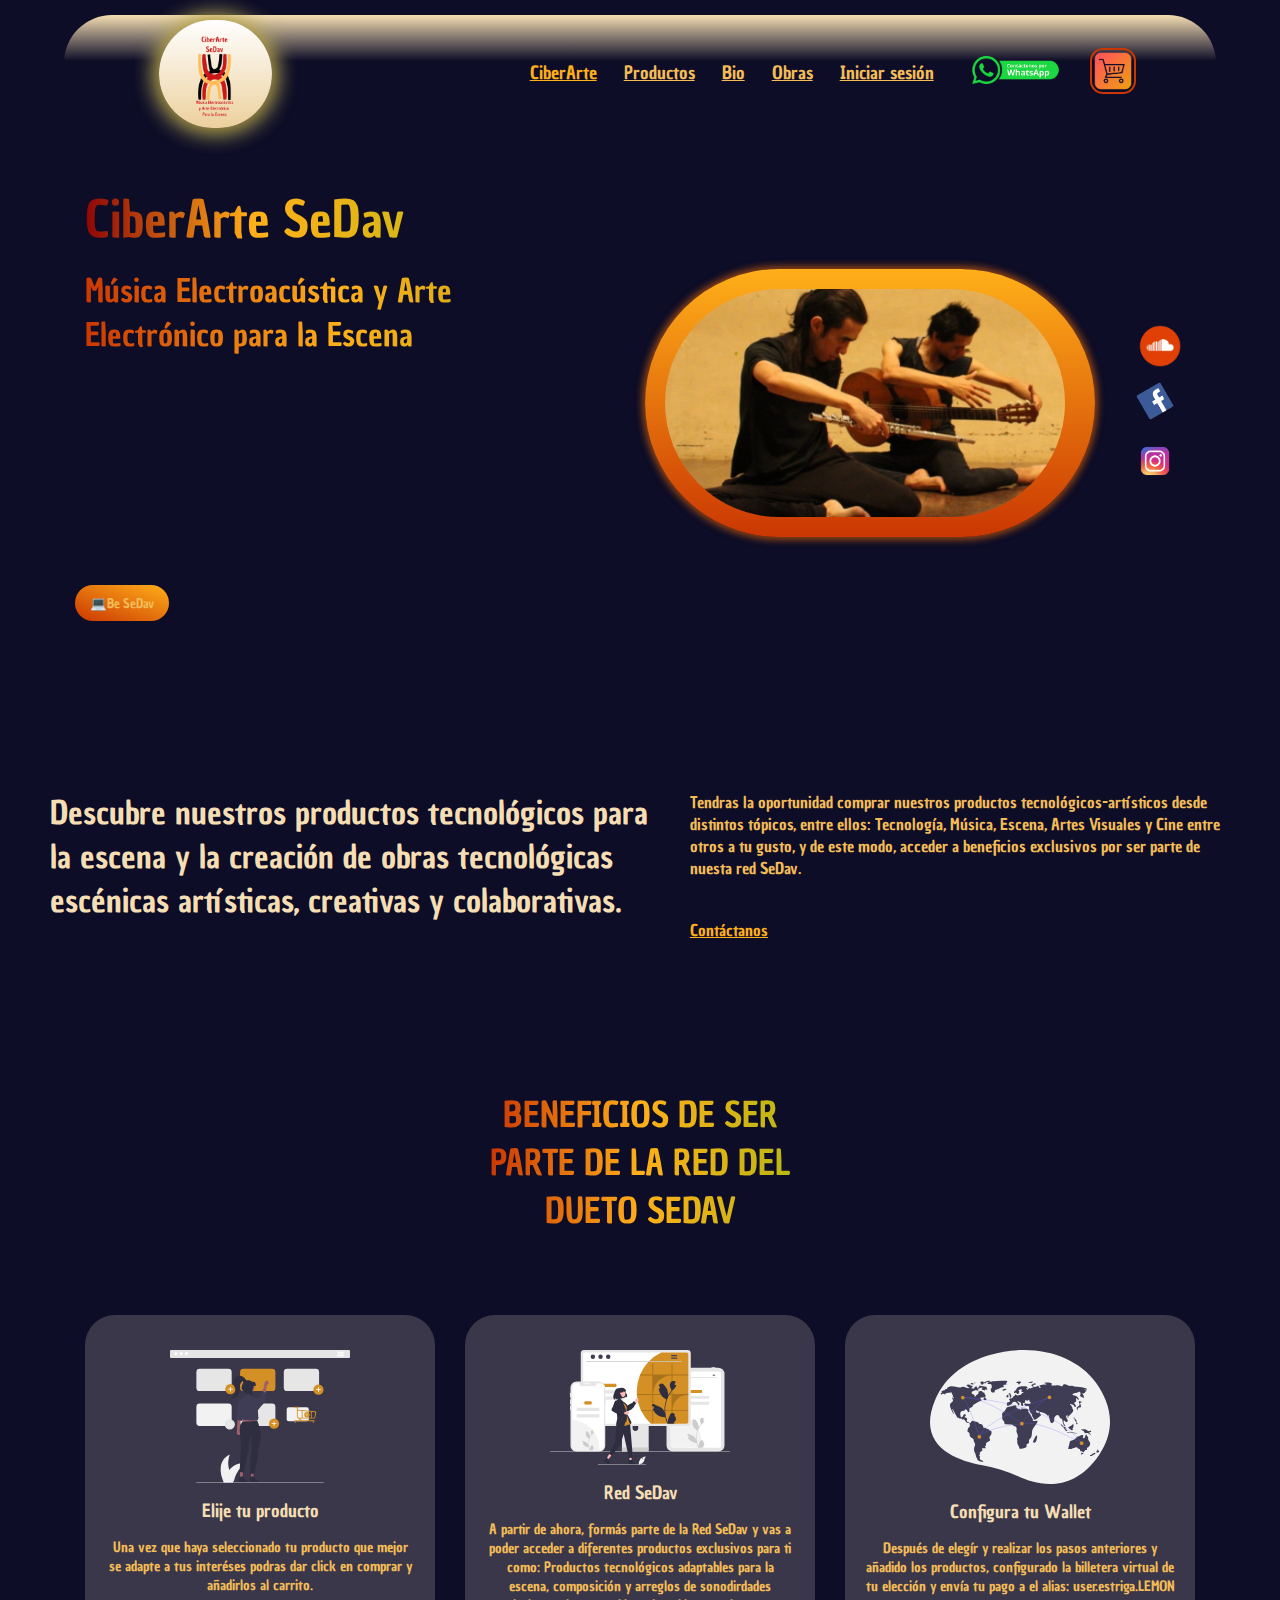
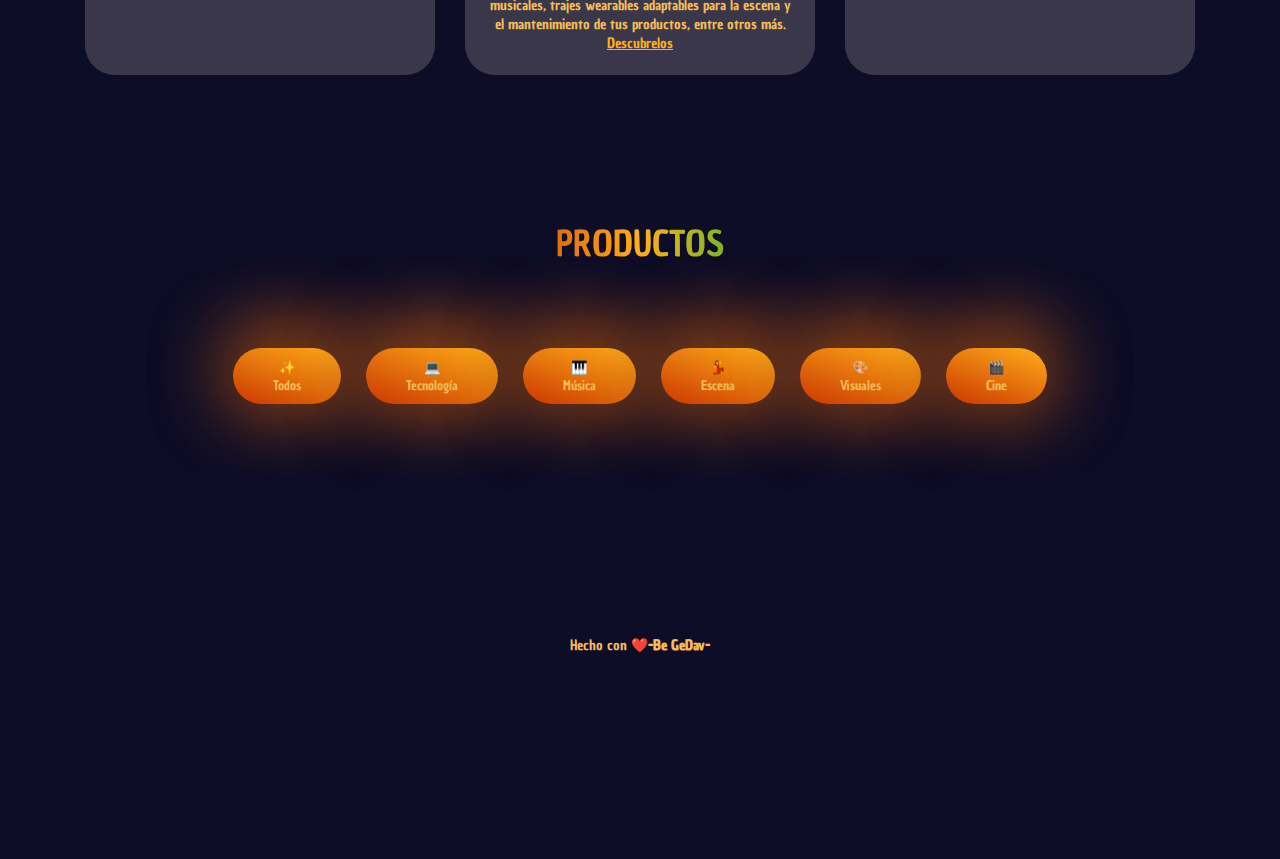
<file: index.html>
<!DOCTYPE html>
<html lang="en">

<head>
    <meta charset="UTF-8">
    <meta http-equiv="X-UA-Compatible" content="IE=edge">
    <meta name="viewport" content="width=device-width, initial-scale=1.0">

    <link rel="stylesheet" href="./assets/style.css">
    <link rel="stylesheet" href="./assets/mediaqueries.css">
    <link rel="stylesheet" href="./assets/animation.css" />

    <meta charset="UTF-8">
</head>

<body>
    <header>
        <!-- Logo -->
        <div class="logo">
            <a href="./index.html" target="_blank">
                <img src="./assets/logos/CiberArteSeDav11.png" alt="dueto_sedav">
            </a>
        </div>
        <!-- Navbar -->
        <nav class="navbar">
            <!-- menu toggle -->
            <label for="menu-toggle" class="menu-label">
                <img src="./assets/logos/menu2.png" class="menu-icon">
            </label>
            <input type="checkbox" id="menu-toggle">


            <ul class="navbar-list">
                <li> <a href="./index.html"> CiberArte </a> </li>
                <li> <a href="./productos.html"> Productos</a> </li>
                <li> <a href="./bio.html"> Bio </a> </li>
                <li> <a href="./obras.html"> Obras </a> </li>
                <li> <a href="./iniciar_sesion.html"> Iniciar sesión </a> </li>
                <li> <a href="./contacto.html"> <img src="./assets/logos/Contactanos.png" alt="Whatsapp"
                            class="cart-whatsapp"> </a>
                </li>
            </ul>

            <!-- Contenido dentro del carrito -->
            <!-- el label solo funciona por que es
            hermano de la clase navbar -->
            <label for="cart-toggle" class="cart-label">
                <img src="./assets/logos/carritoo.png" alt="Carrito de Compras" class="cart-carrito" />
            </label>
            <input type="checkbox" id="cart-toggle">

            <!-- cart barra derecha-->
            <div class="cart">
                <h2>Productos de Dispositivos Musicales</h2>

                <div class="cart-item">
                    <img src="./assets/logos/sinte.png" alt="💻Sinte1">
                    <div class="item-info">
                        <h3 class="item-title">🎹Sintetizador NCMS</h3>
                        <p class="item-bid">Oferta Actual</p>
                        <span class="item-price">0.50 eTH</span>
                    </div>
                    <div class="item-handler">
                        <span class="quantity-handler down"> - </span>
                        <span class="item-quantity"> 1 </span>
                        <span class="quantity-handler up"> + </span>
                    </div>
                </div>

                <div class="cart-item">
                    <img src="./assets/logos/sinte2.png" alt="💻Sinte2">
                    <div class="item-info">
                        <h3 class="item-title">🎹Sintetizador VBMR</h3>
                        <p class="item-bid">Oferta Actual</p>
                        <span class="item-price">0.35 eTH</span>
                    </div>
                    <div class="item-handler">
                        <span class="quantity-handler down"> - </span>
                        <span class="item-quantity"> 1 </span>
                        <span class="quantity-handler up"> + </span>
                    </div>
                </div>

                <div class="cart-item">
                    <img src="./assets/logos/sinte3.png" alt="💻Sinte3">
                    <div class="item-info">
                        <h3 class="item-title">🎹Sintetizador AM2</h3>
                        <p class="item-bid">Oferta Actual</p>
                        <span class="item-price">0.60 eTH</span>
                    </div>
                    <div class="item-handler">
                        <span class="quantity-handler down"> - </span>
                        <span class="item-quantity"> 1 </span>
                        <span class="quantity-handler up"> + </span>
                    </div>
                </div>

                <h2>Productos Wearables para la Escena</h2>

                <div class="cart-item">
                    <img src="./assets/img/zapas.png" alt="Sneakers">
                    <div class="item-info">
                        <h3 class="item-title">Smart Sneakers</h3>
                        <p class="item-bid">Oferta Actual</p>
                        <span class="item-price">0.20 eTH</span>
                    </div>
                    <div class="item-handler">
                        <span class="quantity-handler down"> - </span>
                        <span class="item-quantity"> 1 </span>
                        <span class="quantity-handler up"> + </span>
                    </div>
                </div>

                <div class="cart-item">
                    <img src="./assets/img/oculus.png" alt="VR">
                    <div class="item-info">
                        <h3 class="item-title">Oculus VR</h3>
                        <p class="item-bid">Oferta Actual</p>
                        <span class="item-price">0.55 eTH</span>
                    </div>
                    <div class="item-handler">
                        <span class="quantity-handler down"> - </span>
                        <span class="item-quantity"> 1 </span>
                        <span class="quantity-handler up"> + </span>
                    </div>
                </div>

                <div class="cart-item">
                    <img src="./assets/img/smartglass.png" alt="Glass">
                    <div class="item-info">
                        <h3 class="item-title">Smart Glass</h3>
                        <p class="item-bid">Oferta Actual</p>
                        <span class="item-price">0.66 eTH</span>
                    </div>
                    <div class="item-handler">
                        <span class="quantity-handler down"> - </span>
                        <span class="item-quantity"> 1 </span>
                        <span class="quantity-handler up"> + </span>
                    </div>
                </div>

                <div class="cart-item">
                    <img src="./assets/img/sensor_pies.png" alt="Glass">
                    <div class="item-info">
                        <h3 class="item-title">Smart Glass</h3>
                        <p class="item-bid">Oferta Actual</p>
                        <span class="item-price">0.40 eTH</span>
                    </div>
                    <div class="item-handler">
                        <span class="quantity-handler down"> - </span>
                        <span class="item-quantity"> 1 </span>
                        <span class="quantity-handler up"> + </span>
                    </div>
                </div>
                <span class="divider"></span>
                <div class="cart-total">
                    <p>Total:</p>
                    <span>8.20 eTH</span>
                </div>
                <button class="btn-add">Comprar</button>
            </div>
            <div class="overlay"></div>

        </nav>
    </header>


    <main>
        <!-- Aca viene la parte principal de la pagina -->
        <!-- con sus respectivas secciones -->
        <!-- hero que es contenedores (o texto dividido en 
    titulo, texto, acci[on o bot[on) y la imagen (imagen y 
    descripcion-superior e inferior- adntro puede tener
    mas contenedores)-->
        <section id="hero">
            <!-- texto -->
            <div class="hero-info">
                <h1>CiberArte SeDav </h1>
                <h2>
                    Música Electroacústica y Arte Electrónico para la Escena
                </h2>
                <p>
                    <span> Dúo SeDav </span> dueto de composición direccionado a la creación de obras
                    musicales mixtas, acusmáticas, performáticas, escénicas, interactivas e instalativas contemporáneas
                    vinculando
                    las tecnologías actuales, software libre y código abierto como impulsores de trabajo co-creativo,
                    práctico e investigativo de producción. Además ofrecemos distintos productos tecnológicos para la
                    escena.
                </p>
                <div class="hero-info-boton">
                    <button class="categoryButton" href="#">💻Be SeDav</button>
                </div>
            </div>

            <!-- Imagen -->
            <div class="hero-img-background-portada">
                <div class="hero-img-portada">
                    <img src="./assets/img/Portada.jpg" alt="SeDav">
                </div>
            </div>
            <div>
                <div class="header__socials">
                    <a href="#" class="header__social" target="_blank" rel="GeDav">
                        <img src="./assets/logos/soundcloud.png" alt="github" title="github"></a>
                    <a href="https://www.facebook.com/profile.php?id=100067321148084" class="header__social1"
                        target="_blank" rel="GeDav">
                        <img src="./assets/logos/facebook.png" alt="facebook" title="linkedin"></a>
                    <a href="https://https://www.instagram.com/dueto_sedav/" class="header__social2" target="_blank"
                        rel="GeDav">
                        <img src="./assets/logos/instagram.png" alt="instagram" title="instagram"></a>
                </div>
        </section>

        <!-- Contenido -->
        <section id="contenido">
            <div class="contenido-info">
                <h2>Descubre nuestros productos tecnológicos para la escena y la creación de obras tecnológicas
                    escénicas artísticas, creativas y colaborativas.</h2>
                <div class="contenido-text">
                    <p>
                        Tendras la oportunidad comprar nuestros productos tecnológicos-artísticos desde distintos
                        tópicos, entre ellos: Tecnología, Música, Escena, Artes Visuales y Cine
                        entre otros a tu gusto, y de este modo, acceder a beneficios exclusivos por ser
                        parte de nuesta red SeDav.
                    </p>
                    <a href="./contacto.html" target="_blank"> Contáctanos</a>
                </div>
            </div>
        </section>


        <!-- Cards Beneficios -->
        <section id="info">
            <h2>BENEFICIOS DE SER <br> PARTE DE LA RED DEL <br>
                DUETO SEDAV</h2>
            <div class="info-cards-container">
                <div class="info-card">
                    <img src="./assets/logos/choose.svg" alt="Icono NFTs" />
                    <h3>Elije tu producto</h3>
                    <p>
                        Una vez que haya seleccionado tu producto que mejor se adapte a tus interéses
                        podras dar click en comprar y añadirlos al carrito.
                    </p>
                </div>
                <div class="info-card">
                    <img src="./assets/logos/pagina.svg" alt="Icono NFTs" />
                    <h3>Red SeDav</h3>
                    <p>
                        A partir de ahora, formás parte de la Red SeDav y vas
                        a poder acceder a diferentes productos exclusivos para ti
                        como: Productos tecnológicos adaptables para la escena, composición y arreglos de sonodirdades
                        musicales,
                        trajes wearables adaptables para la escena y el mantenimiento de tus productos, entre otros más.
                        <a href="./productos.html" target="_blank"> Descubrelos </a>
                    </p>

                </div>
                <div class="info-card">
                    <img src="./assets/logos/red.svg" alt="Red GeDav" />
                    <h3>Configura tu Wallet</h3>
                    <p>
                        Después de elegír y realizar los pasos anteriores y añadido los productos, configurado la
                        billetera
                        virtual de tu elección y envía tu pago a el alias: user.estriga.LEMON
                    </p>
                </div>
            </div>
        </section>

        <section id="portafolio">
            <h2>PRODUCTOS</h2>
            <div class="categories">
                <button class="category">✨ Todos</button>
                <button class="category">💻Tecnología</button>
                <button class="category">🎹Música</button>
                <button class="category">💃Escena</button>
                <button class="category">🎨Visuales</button>
                <button class="category">🎬Cine</button>
            </div>
        </section>
    </main>



    <footer>
        <p>Hecho con ❤️ <br><span> -Be GeDav-</span></p>
    </footer>
</body>

</html>
</file>
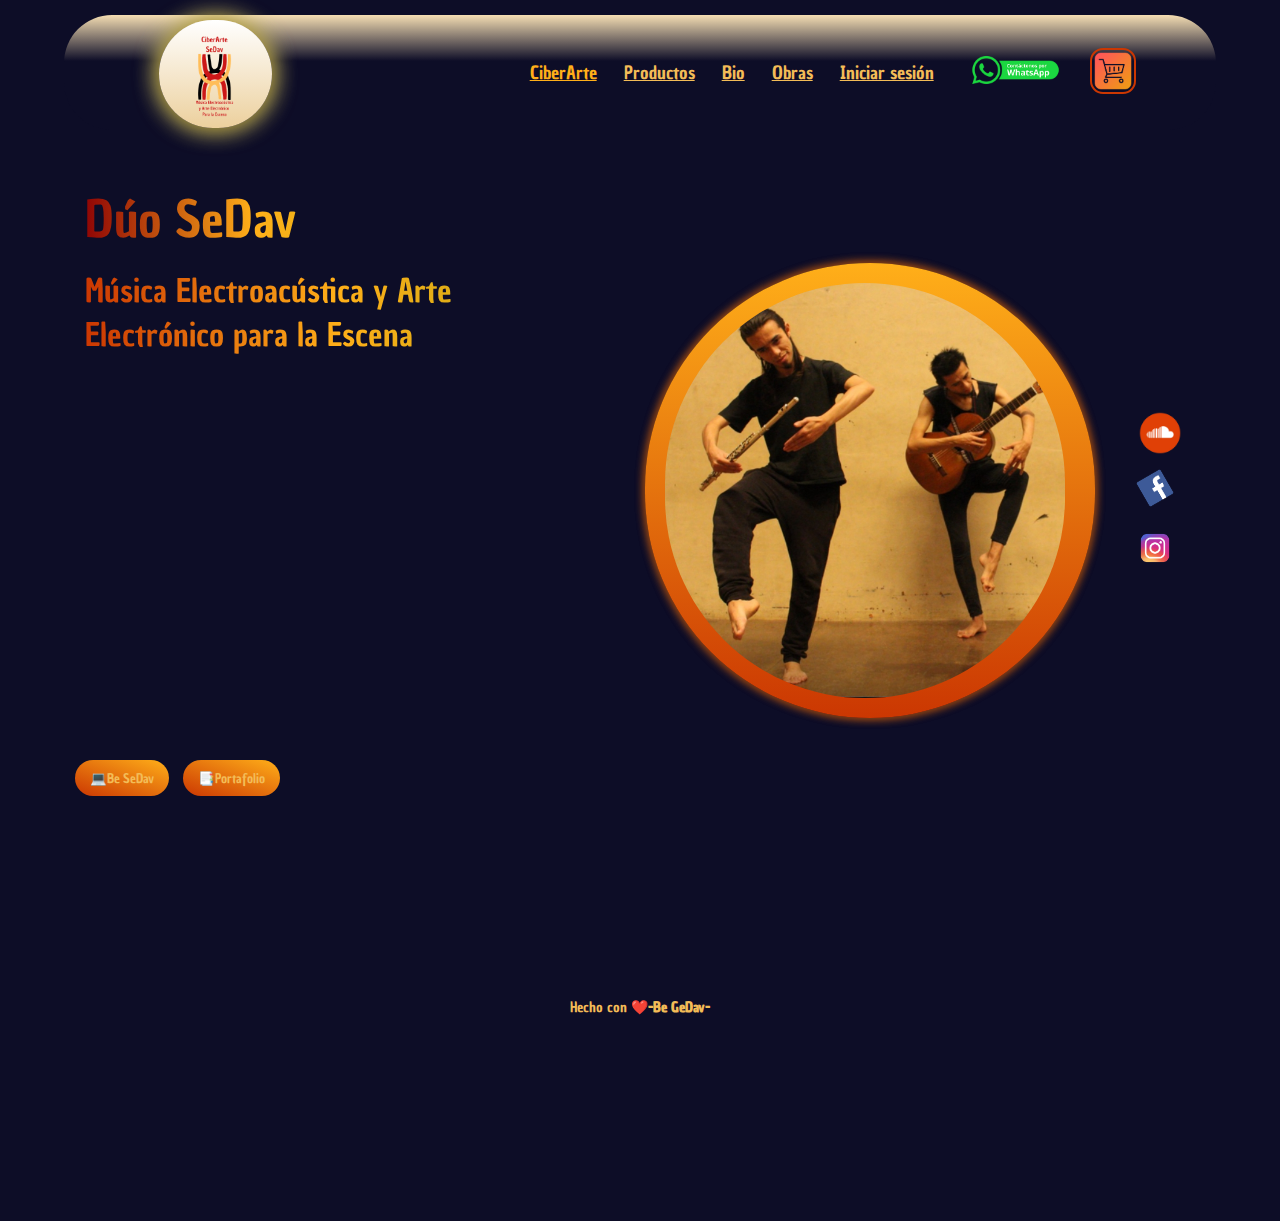
<file: bio.html>
<!DOCTYPE html>
<html lang="en">

<head>
    <meta charset="UTF-8">
    <meta http-equiv="X-UA-Compatible" content="IE=edge">
    <meta name="viewport" content="width=device-width, initial-scale=1.0">

    <link rel="stylesheet" href="./assets/style.css">
    <link rel="stylesheet" href="./assets/mediaqueries.css">
    <link rel="stylesheet" href="./assets/animation.css" />

    <meta charset="UTF-8">
</head>

<body>
    <header>
        <!-- Logo -->
        <div class="logo">
            <a href="./index.html" target="_blank">
                <img src="./assets/logos/CiberArteSeDav11.png" alt="Germán David Rizo GeDav_CV_Full_Stack_Developer">
            </a>
        </div>
        <!-- Navbar -->
        <nav class="navbar">
            <!-- menu toggle -->
            <label for="menu-toggle" class="menu-label">
                <img src="./assets/logos/menu2.png" class="menu-icon">
            </label>
            <input type="checkbox" id="menu-toggle">

            <ul class="navbar-list">
                <li> <a href="./index.html"> CiberArte </a> </li>
                <li> <a href="./productos.html"> Productos</a> </li>
                <li> <a href="./bio.html"> Bio </a> </li>
                <li> <a href="./obras.html"> Obras </a> </li>
                <li> <a href="./iniciar_sesion.html"> Iniciar sesión </a> </li>
                <li> <a href="./contacto.html"> <img src="./assets/logos/Contactanos.png" alt="Whatsapp"
                            class="cart-whatsapp"> </a>
                </li>
            </ul>

            <!-- Contenido dentro del carrito -->
            <!-- el label solo funciona por que es
            hermano de la clase navbar -->
            <label for="cart-toggle" class="cart-label">
                <img src="./assets/logos/carritoo.png" alt="Carrito de Compras" class="cart-carrito" />
            </label>
            <input type="checkbox" id="cart-toggle">

            <!-- cart barra derecha-->
            <div class="cart">
                <h2>Productos de Dispositivos Musicales</h2>

                <div class="cart-item">
                    <img src="./assets/logos/sinte.png" alt="💻Sinte1">
                    <div class="item-info">
                        <h3 class="item-title">🎹Sintetizador NCMS</h3>
                        <p class="item-bid">Oferta Actual</p>
                        <span class="item-price">0.50 eTH</span>
                    </div>
                    <div class="item-handler">
                        <span class="quantity-handler down"> - </span>
                        <span class="item-quantity"> 1 </span>
                        <span class="quantity-handler up"> + </span>
                    </div>
                </div>

                <div class="cart-item">
                    <img src="./assets/logos/sinte2.png" alt="💻Sinte2">
                    <div class="item-info">
                        <h3 class="item-title">🎹Sintetizador VBMR</h3>
                        <p class="item-bid">Oferta Actual</p>
                        <span class="item-price">0.35 eTH</span>
                    </div>
                    <div class="item-handler">
                        <span class="quantity-handler down"> - </span>
                        <span class="item-quantity"> 1 </span>
                        <span class="quantity-handler up"> + </span>
                    </div>
                </div>

                <div class="cart-item">
                    <img src="./assets/logos/sinte3.png" alt="💻Sinte3">
                    <div class="item-info">
                        <h3 class="item-title">🎹Sintetizador AM2</h3>
                        <p class="item-bid">Oferta Actual</p>
                        <span class="item-price">0.60 eTH</span>
                    </div>
                    <div class="item-handler">
                        <span class="quantity-handler down"> - </span>
                        <span class="item-quantity"> 1 </span>
                        <span class="quantity-handler up"> + </span>
                    </div>
                </div>

                <h2>Productos Wearables para la Escena</h2>

                <div class="cart-item">
                    <img src="./assets/img/zapas.png" alt="Sneakers">
                    <div class="item-info">
                        <h3 class="item-title">Smart Sneakers</h3>
                        <p class="item-bid">Oferta Actual</p>
                        <span class="item-price">0.20 eTH</span>
                    </div>
                    <div class="item-handler">
                        <span class="quantity-handler down"> - </span>
                        <span class="item-quantity"> 1 </span>
                        <span class="quantity-handler up"> + </span>
                    </div>
                </div>

                <div class="cart-item">
                    <img src="./assets/img/oculus.png" alt="VR">
                    <div class="item-info">
                        <h3 class="item-title">Oculus VR</h3>
                        <p class="item-bid">Oferta Actual</p>
                        <span class="item-price">0.55 eTH</span>
                    </div>
                    <div class="item-handler">
                        <span class="quantity-handler down"> - </span>
                        <span class="item-quantity"> 1 </span>
                        <span class="quantity-handler up"> + </span>
                    </div>
                </div>

                <div class="cart-item">
                    <img src="./assets/img/smartglass.png" alt="Glass">
                    <div class="item-info">
                        <h3 class="item-title">Smart Glass</h3>
                        <p class="item-bid">Oferta Actual</p>
                        <span class="item-price">0.66 eTH</span>
                    </div>
                    <div class="item-handler">
                        <span class="quantity-handler down"> - </span>
                        <span class="item-quantity"> 1 </span>
                        <span class="quantity-handler up"> + </span>
                    </div>
                </div>

                <div class="cart-item">
                    <img src="./assets/img/sensor_pies.png" alt="Glass">
                    <div class="item-info">
                        <h3 class="item-title">Smart Glass</h3>
                        <p class="item-bid">Oferta Actual</p>
                        <span class="item-price">0.40 eTH</span>
                    </div>
                    <div class="item-handler">
                        <span class="quantity-handler down"> - </span>
                        <span class="item-quantity"> 1 </span>
                        <span class="quantity-handler up"> + </span>
                    </div>
                </div>
                <span class="divider"></span>
                <div class="cart-total">
                    <p>Total:</p>
                    <span>8.20 eTH</span>
                </div>
                <button class="btn-add">Comprar</button>
            </div>
            <div class="overlay"></div>
        </nav>
    </header>


    <main>
        <!-- Aca viene la parte principal de la pagina -->
        <!-- con sus respectivas secciones -->
        <!-- hero que es contenedores (o texto dividido en 
    titulo, texto, acci[on o bot[on) y la imagen (imagen y 
    descripcion-superior e inferior- adntro puede tener
    mas contenedores)-->
        <section id="hero">
            <!-- texto -->
            <div class="hero-info">
                <h1>Dúo SeDav </h1>
                <h2>
                    Música Electroacústica y Arte Electrónico para la Escena
                </h2>
                <p>
                    <span> Dúo SeDav </span> nace en 2011 realizando diferentes presentaciones y talleres en Bogotá
                    Colombia.
                    Realizó el Taller GESXX de músicas del siglo XX a jóvenes intérpretes en Bogotá Colombia.
                    Se han presentado en distintos teatros en Bogotá Colombia como el Teatro de la Universidad Central,
                    el Teatro
                    Gabriel García Márquez, Teatro El Parque, Teatro La Libélula Dorada.
                    En Buenos Aires Argentina se ha presentado en el Teatro Margarita Xirgu en colaboración con el
                    Colectivo Fonocinesis, en el Teatro Feliza, en la Teatro La Kermesse, y
                    en el Teatro Tornavía de la (UNSAM).
                    Actualmente está investigando y elaborando obras propias y en colaboración
                    con diferentes intérpretes y compañias (entre ellas la Compañia de Danza Magy Ganiko) y trabajando
                    para
                    diferentes ensambles, grupos músicales y obras performáticas para intérpretes o solistas.
                </p>
                <div class="hero-info-boton">
                    <button class="categoryButton" href="#">💻Be SeDav</button>
                    <button class="categoryButton" href="#">📑Portafolio</button>
                </div>
            </div>

            <!-- Imagen -->
            <div class="hero-img-background-portada">
                <div class="hero-img-portada">
                    <img src="./assets/img/8.jpg" alt="GeDav Ejemplo">
                </div>
            </div>
            <div>
                <div class="header__socials">
                    <a href="#" class="header__social" target="_blank" rel="GeDav">
                        <img src="./assets/logos/soundcloud.png" alt="github" title="github"></a>
                    <a href="https://www.facebook.com/profile.php?id=100067321148084" class="header__social1"
                        target="_blank" rel="GeDav">
                        <img src="./assets/logos/facebook.png" alt="facebook" title="linkedin"></a>
                    <a href="https://https://www.instagram.com/dueto_sedav/" class="header__social2" target="_blank"
                        rel="GeDav">
                        <img src="./assets/logos/instagram.png" alt="instagram" title="instagram"></a>
                </div>
        </section>


    </main>



    <footer>

        <p>Hecho con ❤️ <br><span> -Be GeDav-</span></p>
    </footer>
</body>

</html>
</file>
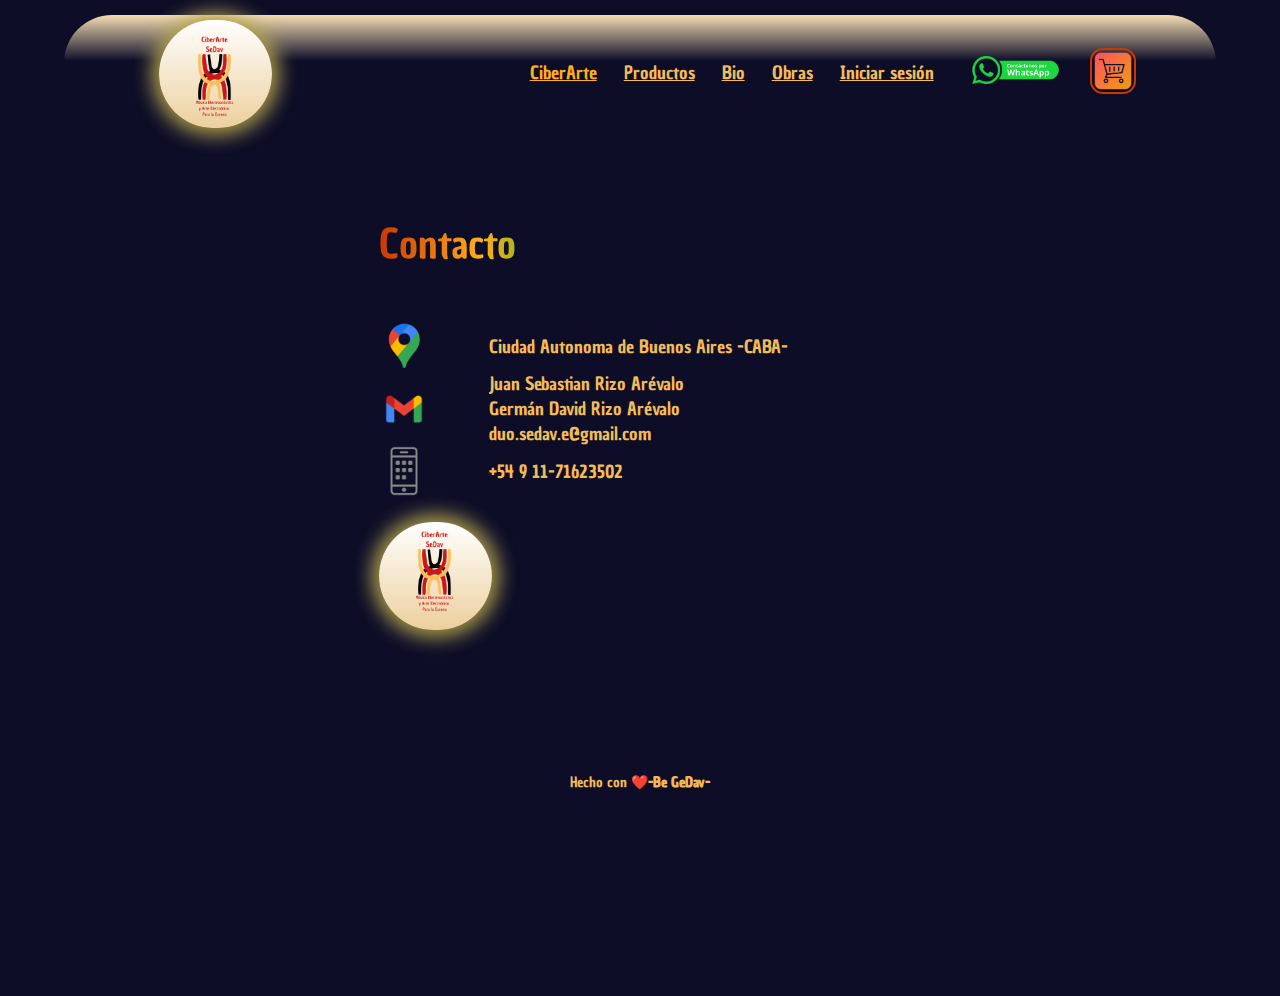
<file: contacto.html>
<!DOCTYPE html>
<html lang="en">
  <head>
    <meta charset="UTF-8" />
    <meta http-equiv="X-UA-Compatible" content="IE=edge" />
    <meta name="viewport" content="width=device-width, initial-scale=1.0" />

    <link rel="stylesheet" href="./assets/style.css" />
    <link rel="stylesheet" href="./assets/mediaqueries.css" />
    <link rel="stylesheet" href="./assets/animation.css" />

    <meta charset="UTF-8" />
  </head>

  <body>
    <header>
      <!-- Logo -->
      <div class="logo">
        <a href="./index.html" target="_blank">
          <img src="./assets/logos/CiberArteSeDav11.png" alt="dueto_sedav" />
        </a>
      </div>
      <!-- Navbar -->
      <nav class="navbar">
        <!-- menu toggle -->
        <label for="menu-toggle" class="menu-label">
          <img src="./assets/logos/menu2.png" class="menu-icon" />
        </label>
        <input type="checkbox" id="menu-toggle" />

        <ul class="navbar-list">
          <li><a href="./index.html"> CiberArte </a></li>
          <li><a href="./productos.html"> Productos</a></li>
          <li><a href="./bio.html"> Bio </a></li>
          <li><a href="./obras.html"> Obras </a></li>
          <li><a href="./iniciar_sesion.html"> Iniciar sesión </a></li>
          <li>
            <a href="./contacto.html">
              <img
                src="./assets/logos/Contactanos.png"
                alt="Whatsapp"
                class="cart-whatsapp"
              />
            </a>
          </li>
        </ul>

        <!-- Contenido dentro del carrito -->
        <!-- el label solo funciona por que es
            hermano de la clase navbar -->
        <label for="cart-toggle" class="cart-label">
          <img
            src="./assets/logos/carritoo.png"
            alt="Carrito de Compras"
            class="cart-carrito"
          />
        </label>
        <input type="checkbox" id="cart-toggle" />

        <!-- cart barra derecha-->
        <div class="cart">
          <h2>Productos de Dispositivos Musicales</h2>

          <div class="cart-item">
            <img src="./assets/logos/sinte.png" alt="💻Sinte1" />
            <div class="item-info">
              <h3 class="item-title">🎹Sintetizador NCMS</h3>
              <p class="item-bid">Oferta Actual</p>
              <span class="item-price">0.50 eTH</span>
            </div>
            <div class="item-handler">
              <span class="quantity-handler down"> - </span>
              <span class="item-quantity"> 1 </span>
              <span class="quantity-handler up"> + </span>
            </div>
          </div>

          <div class="cart-item">
            <img src="./assets/logos/sinte2.png" alt="💻Sinte2" />
            <div class="item-info">
              <h3 class="item-title">🎹Sintetizador VBMR</h3>
              <p class="item-bid">Oferta Actual</p>
              <span class="item-price">0.35 eTH</span>
            </div>
            <div class="item-handler">
              <span class="quantity-handler down"> - </span>
              <span class="item-quantity"> 1 </span>
              <span class="quantity-handler up"> + </span>
            </div>
          </div>

          <div class="cart-item">
            <img src="./assets/logos/sinte3.png" alt="💻Sinte3" />
            <div class="item-info">
              <h3 class="item-title">🎹Sintetizador AM2</h3>
              <p class="item-bid">Oferta Actual</p>
              <span class="item-price">0.60 eTH</span>
            </div>
            <div class="item-handler">
              <span class="quantity-handler down"> - </span>
              <span class="item-quantity"> 1 </span>
              <span class="quantity-handler up"> + </span>
            </div>
          </div>

          <h2>Productos Wearables para la Escena</h2>

          <div class="cart-item">
            <img src="./assets/img/zapas.png" alt="Sneakers" />
            <div class="item-info">
              <h3 class="item-title">Smart Sneakers</h3>
              <p class="item-bid">Oferta Actual</p>
              <span class="item-price">0.20 eTH</span>
            </div>
            <div class="item-handler">
              <span class="quantity-handler down"> - </span>
              <span class="item-quantity"> 1 </span>
              <span class="quantity-handler up"> + </span>
            </div>
          </div>

          <div class="cart-item">
            <img src="./assets/img/oculus.png" alt="VR" />
            <div class="item-info">
              <h3 class="item-title">Oculus VR</h3>
              <p class="item-bid">Oferta Actual</p>
              <span class="item-price">0.55 eTH</span>
            </div>
            <div class="item-handler">
              <span class="quantity-handler down"> - </span>
              <span class="item-quantity"> 1 </span>
              <span class="quantity-handler up"> + </span>
            </div>
          </div>

          <div class="cart-item">
            <img src="./assets/img/smartglass.png" alt="Glass" />
            <div class="item-info">
              <h3 class="item-title">Smart Glass</h3>
              <p class="item-bid">Oferta Actual</p>
              <span class="item-price">0.66 eTH</span>
            </div>
            <div class="item-handler">
              <span class="quantity-handler down"> - </span>
              <span class="item-quantity"> 1 </span>
              <span class="quantity-handler up"> + </span>
            </div>
          </div>

          <div class="cart-item">
            <img src="./assets/img/sensor_pies.png" alt="Glass" />
            <div class="item-info">
              <h3 class="item-title">Smart Glass</h3>
              <p class="item-bid">Oferta Actual</p>
              <span class="item-price">0.40 eTH</span>
            </div>
            <div class="item-handler">
              <span class="quantity-handler down"> - </span>
              <span class="item-quantity"> 1 </span>
              <span class="quantity-handler up"> + </span>
            </div>
          </div>
          <span class="divider"></span>
          <div class="cart-total">
            <p>Total:</p>
            <span>8.20 eTH</span>
          </div>
          <button class="btn-add">Comprar</button>
        </div>
        <div class="overlay"></div>
      </nav>
    </header>

    <footer>
      <div class="footer-container">
        <ul class="footer-links">
          <h3>Contacto</h3>
          <li class="imgli">
            <img src="./assets/logos/maps.png" alt="" href="#" /> Ciudad
            Autonoma de Buenos Aires -CABA-
          </li>
          <li class="imgli">
            <img src="./assets/logos/email.png" alt="" href="#" /> Juan
            Sebastian Rizo Arévalo <br />
            Germán David Rizo Arévalo <br />
            duo.sedav.e@gmail.com
          </li>
          <li class="imgli">
            <img src="./assets/logos/celular.png" alt="" href="#" /> +54 9
            11-71623502
          </li>
        </ul>
        <div class="footer-logo">
          <a href="#hero">
            <img
              src="./assets/logos/CiberArteSeDav11.png"
              alt="Germán David Rizo GeDav_CV_Full_Stack_Developer"
            />
          </a>
        </div>
      </div>

      <p>Hecho con ❤️ <br /><span> -Be GeDav-</span></p>
    </footer>
  </body>
</html>
</file>
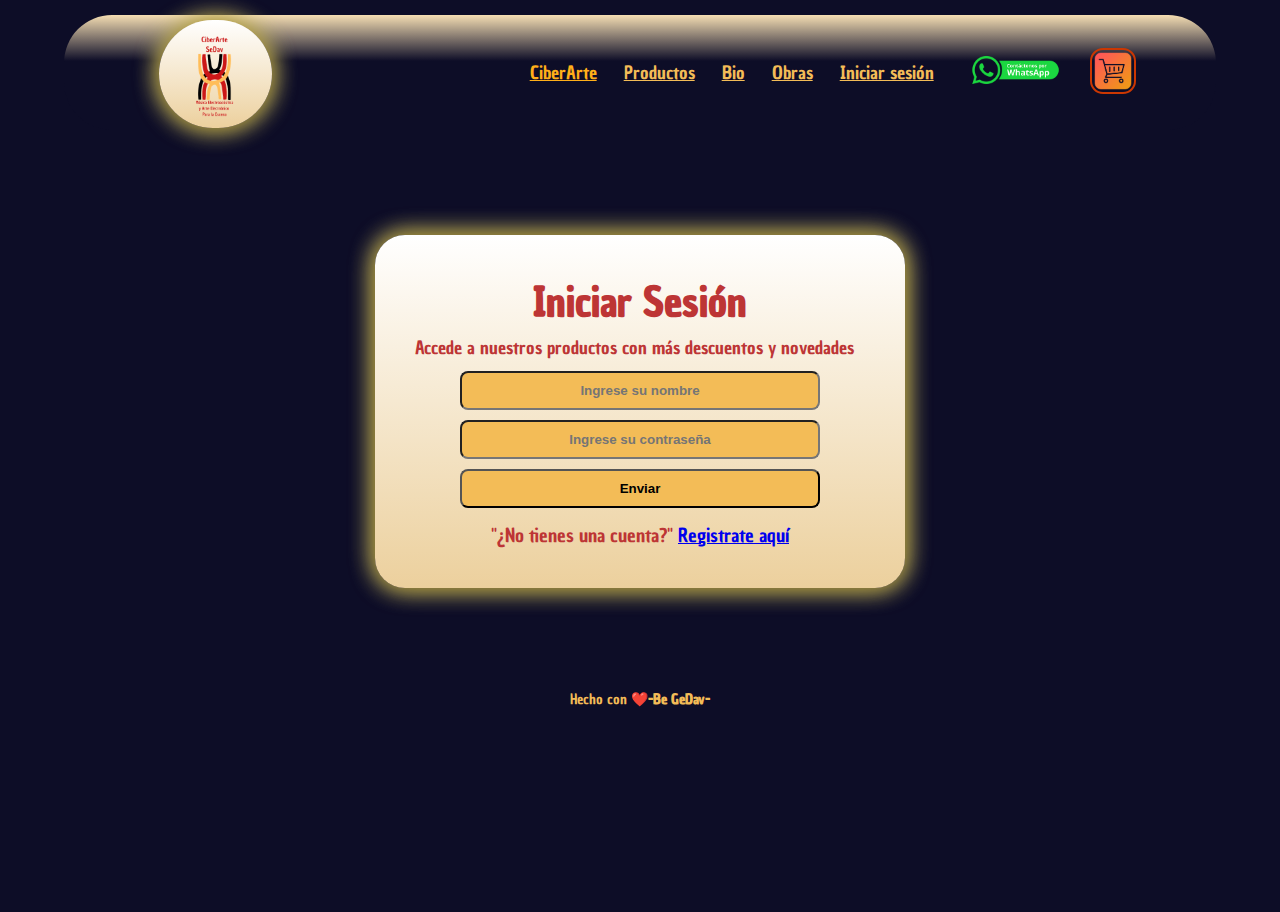
<file: iniciar_sesion.html>
<!DOCTYPE html>
<html lang="en">

<head>
    <meta charset="UTF-8">
    <meta http-equiv="X-UA-Compatible" content="IE=edge">
    <meta name="viewport" content="width=device-width, initial-scale=1.0">

    <link rel="stylesheet" href="./assets/style.css">
    <link rel="stylesheet" href="./assets/mediaqueries.css">
    <link rel="stylesheet" href="./assets/animation.css" />

    <meta charset="UTF-8">
</head>

<body>
    <header>
        <!-- Logo -->
        <div class="logo">
            <a href="./index.html" target="_blank">
                <img src="./assets/logos/CiberArteSeDav11.png" alt="Germán David Rizo GeDav_CV_Full_Stack_Developer">
            </a>
        </div>
        <!-- Navbar -->
        <nav class="navbar">
            <!-- menu toggle -->
            <label for="menu-toggle" class="menu-label">
                <img src="./assets/logos/menu2.png" class="menu-icon">
            </label>
            <input type="checkbox" id="menu-toggle">

            <ul class="navbar-list">
                <li> <a href="./index.html"> CiberArte </a> </li>
                <li> <a href="./productos.html"> Productos</a> </li>
                <li> <a href="./bio.html"> Bio </a> </li>
                <li> <a href="./obras.html"> Obras </a> </li>
                <li> <a href="./iniciar_sesion.html"> Iniciar sesión </a> </li>
                <li> <a href="./contacto.html"> <img src="./assets/logos/Contactanos.png" alt="Whatsapp"
                            class="cart-whatsapp"> </a>
                </li>
            </ul>

            <!-- Contenido dentro del carrito -->
            <!-- el label solo funciona por que es
            hermano de la clase navbar -->
            <label for="cart-toggle" class="cart-label">
                <img src="./assets/logos/carritoo.png" alt="Carrito de Compras" class="cart-carrito" />
            </label>
            <input type="checkbox" id="cart-toggle">

            <!-- cart barra derecha-->
            <div class="cart">
                <h2>Productos de Dispositivos Musicales</h2>

                <div class="cart-item">
                    <img src="./assets/logos/sinte.png" alt="💻Sinte1">
                    <div class="item-info">
                        <h3 class="item-title">🎹Sintetizador NCMS</h3>
                        <p class="item-bid">Oferta Actual</p>
                        <span class="item-price">0.50 eTH</span>
                    </div>
                    <div class="item-handler">
                        <span class="quantity-handler down"> - </span>
                        <span class="item-quantity"> 1 </span>
                        <span class="quantity-handler up"> + </span>
                    </div>
                </div>

                <div class="cart-item">
                    <img src="./assets/logos/sinte2.png" alt="💻Sinte2">
                    <div class="item-info">
                        <h3 class="item-title">🎹Sintetizador VBMR</h3>
                        <p class="item-bid">Oferta Actual</p>
                        <span class="item-price">0.35 eTH</span>
                    </div>
                    <div class="item-handler">
                        <span class="quantity-handler down"> - </span>
                        <span class="item-quantity"> 1 </span>
                        <span class="quantity-handler up"> + </span>
                    </div>
                </div>

                <div class="cart-item">
                    <img src="./assets/logos/sinte3.png" alt="💻Sinte3">
                    <div class="item-info">
                        <h3 class="item-title">🎹Sintetizador AM2</h3>
                        <p class="item-bid">Oferta Actual</p>
                        <span class="item-price">0.60 eTH</span>
                    </div>
                    <div class="item-handler">
                        <span class="quantity-handler down"> - </span>
                        <span class="item-quantity"> 1 </span>
                        <span class="quantity-handler up"> + </span>
                    </div>
                </div>

                <h2>Productos Wearables para la Escena</h2>

                <div class="cart-item">
                    <img src="./assets/img/zapas.png" alt="Sneakers">
                    <div class="item-info">
                        <h3 class="item-title">Smart Sneakers</h3>
                        <p class="item-bid">Oferta Actual</p>
                        <span class="item-price">0.20 eTH</span>
                    </div>
                    <div class="item-handler">
                        <span class="quantity-handler down"> - </span>
                        <span class="item-quantity"> 1 </span>
                        <span class="quantity-handler up"> + </span>
                    </div>
                </div>

                <div class="cart-item">
                    <img src="./assets/img/oculus.png" alt="VR">
                    <div class="item-info">
                        <h3 class="item-title">Oculus VR</h3>
                        <p class="item-bid">Oferta Actual</p>
                        <span class="item-price">0.55 eTH</span>
                    </div>
                    <div class="item-handler">
                        <span class="quantity-handler down"> - </span>
                        <span class="item-quantity"> 1 </span>
                        <span class="quantity-handler up"> + </span>
                    </div>
                </div>

                <div class="cart-item">
                    <img src="./assets/img/smartglass.png" alt="Glass">
                    <div class="item-info">
                        <h3 class="item-title">Smart Glass</h3>
                        <p class="item-bid">Oferta Actual</p>
                        <span class="item-price">0.66 eTH</span>
                    </div>
                    <div class="item-handler">
                        <span class="quantity-handler down"> - </span>
                        <span class="item-quantity"> 1 </span>
                        <span class="quantity-handler up"> + </span>
                    </div>
                </div>

                <div class="cart-item">
                    <img src="./assets/img/sensor_pies.png" alt="Glass">
                    <div class="item-info">
                        <h3 class="item-title">Smart Glass</h3>
                        <p class="item-bid">Oferta Actual</p>
                        <span class="item-price">0.40 eTH</span>
                    </div>
                    <div class="item-handler">
                        <span class="quantity-handler down"> - </span>
                        <span class="item-quantity"> 1 </span>
                        <span class="quantity-handler up"> + </span>
                    </div>
                </div>
                <span class="divider"></span>
                <div class="cart-total">
                    <p>Total:</p>
                    <span>8.20 eTH</span>
                </div>
                <button class="btn-add">Comprar</button>
            </div>
            <div class="overlay"></div>
        </nav>
    </header>


    <main>
       
        <form  class="loging_container">            
                <h1>Iniciar Sesión</h1>
                <span>Accede a nuestros productos con más descuentos y novedades</span>
                <input type="text" placeholder="Ingrese su nombre" required>
                <input type="password" placeholder="Ingrese su contraseña" required>
                <input type="submit" value="Enviar">
                   <p> 
                    "¿No tienes una cuenta?" 
                    <a href="registro.html">Registrate aquí</a>
                </p>
                           
        </from>


    </main>



    <footer>

        <p>Hecho con ❤️ <br><span> -Be GeDav-</span></p>
    </footer>
</body>

</html>
</file>
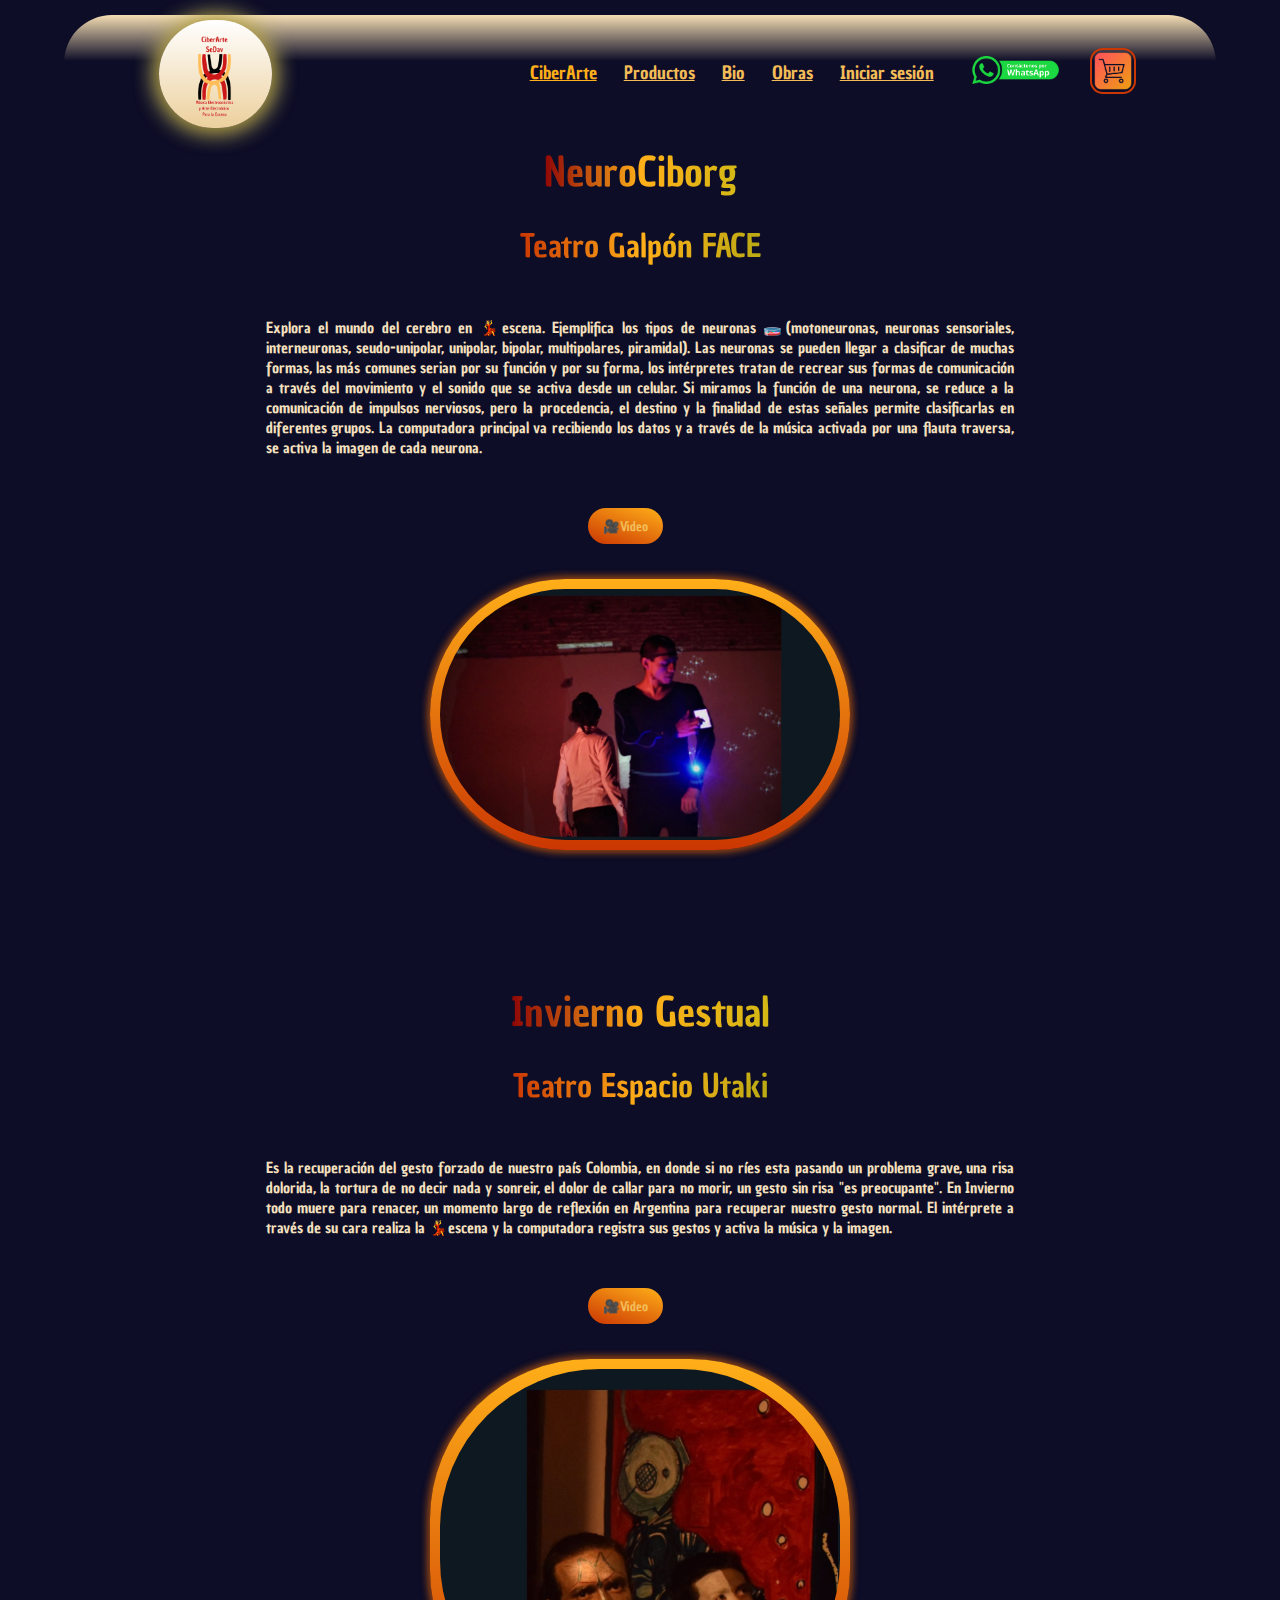
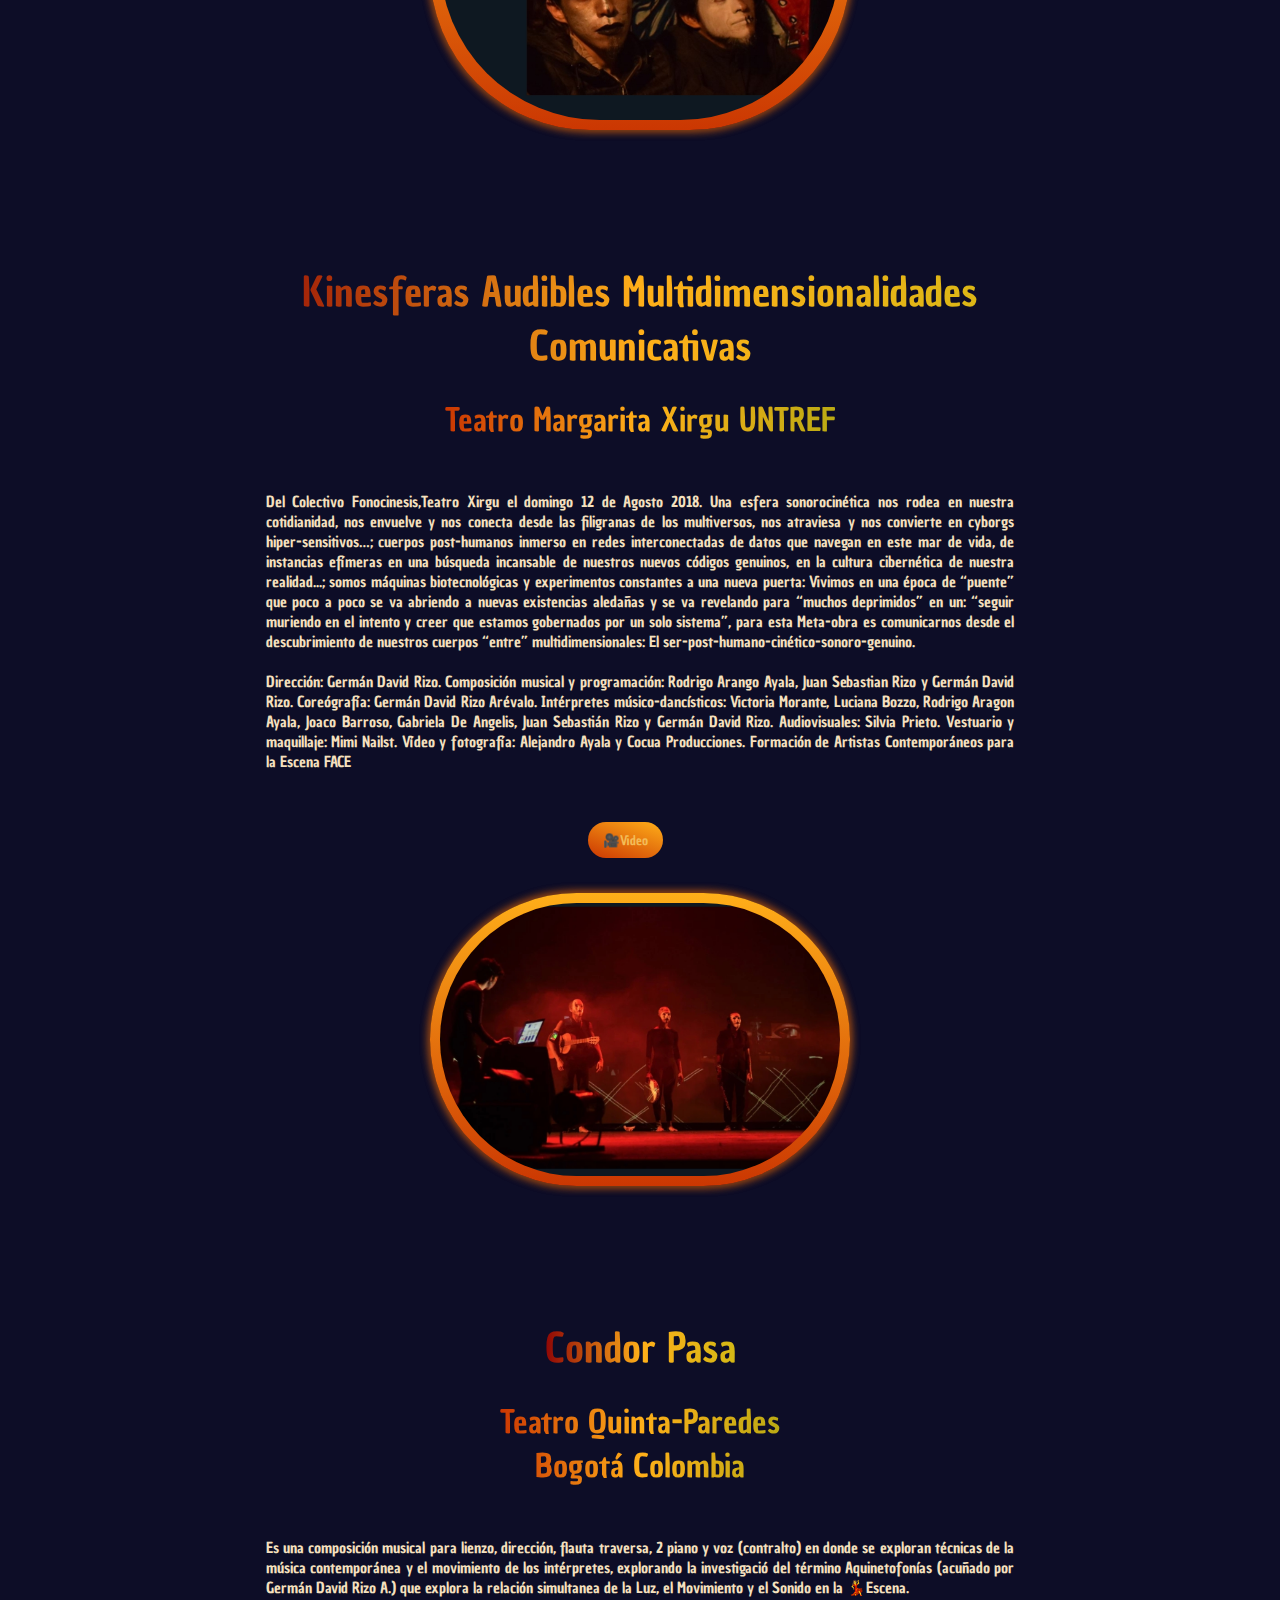
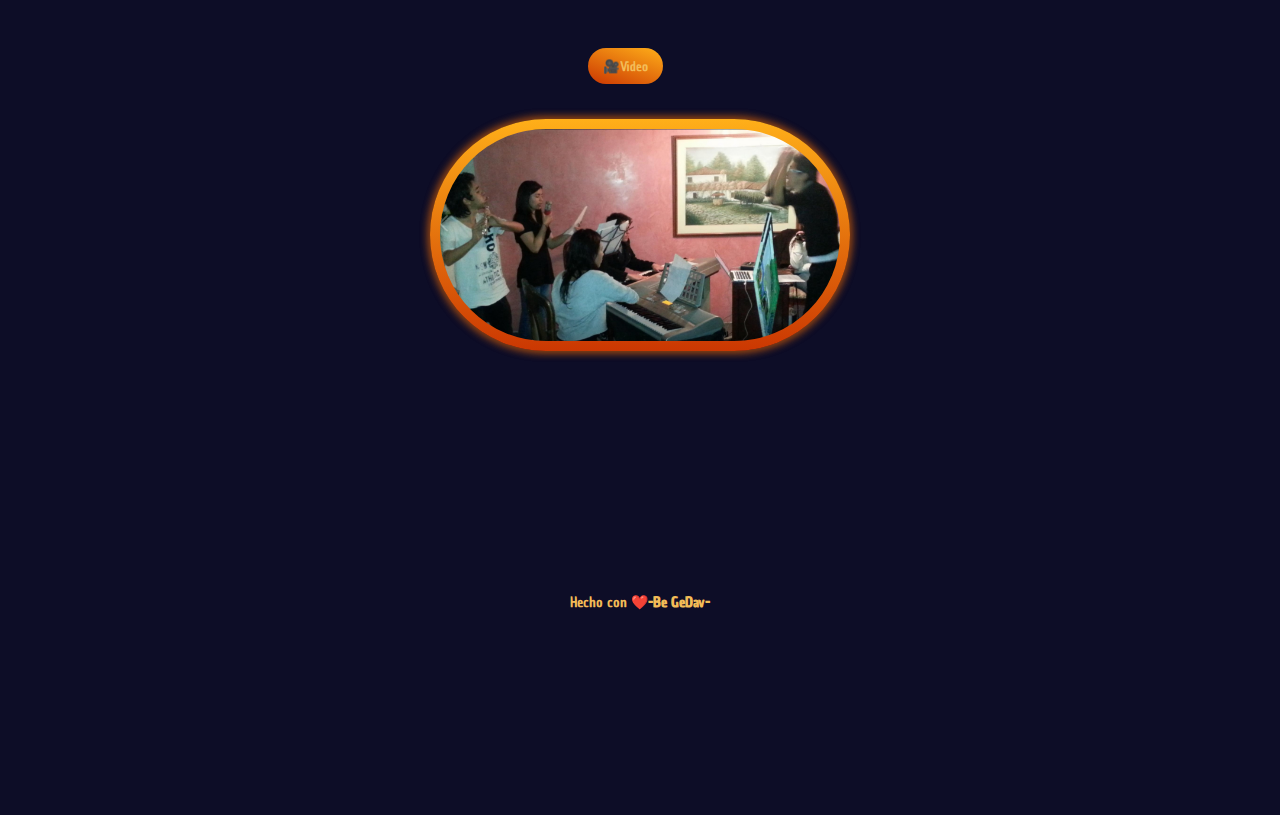
<file: obras.html>
<!DOCTYPE html>
<html lang="en">
  <head>
    <meta charset="UTF-8" />
    <meta http-equiv="X-UA-Compatible" content="IE=edge" />
    <meta name="viewport" content="width=device-width, initial-scale=1.0" />

    <link rel="stylesheet" href="./assets/style.css" />
    <link rel="stylesheet" href="./assets/mediaqueries.css" />
    <link rel="stylesheet" href="./assets/animation.css" />

    <meta charset="UTF-8" />
  </head>

  <body>
    <header>
      <!-- Logo -->
      <div class="logo">
        <a href="./index.html" target="_blank">
          <img src="./assets/logos/CiberArteSeDav11.png" alt="dueto_sedav" />
        </a>
      </div>
      <!-- Navbar -->
      <nav class="navbar">
        <!-- menu toggle -->
        <label for="menu-toggle" class="menu-label">
          <img src="./assets/logos/menu2.png" class="menu-icon" />
        </label>
        <input type="checkbox" id="menu-toggle" />

        <ul class="navbar-list">
          <li><a href="./index.html"> CiberArte </a></li>
          <li><a href="./productos.html"> Productos</a></li>
          <li><a href="./bio.html"> Bio </a></li>
          <li><a href="./obras.html"> Obras </a></li>
          <li><a href="./iniciar_sesion.html"> Iniciar sesión </a></li>
          <li>
            <a href="./contacto.html">
              <img
                src="./assets/logos/Contactanos.png"
                alt="Whatsapp"
                class="cart-whatsapp"
              />
            </a>
          </li>
        </ul>

        <!-- Contenido dentro del carrito -->
        <!-- el label solo funciona por que es
            hermano de la clase navbar -->
        <label for="cart-toggle" class="cart-label">
          <img
            src="./assets/logos/carritoo.png"
            alt="Carrito de Compras"
            class="cart-carrito"
          />
        </label>
        <input type="checkbox" id="cart-toggle" />

        <!-- cart barra derecha-->
        <div class="cart">
          <h2>Productos de Dispositivos Musicales</h2>

          <div class="cart-item">
            <img src="./assets/logos/sinte.png" alt="💻Sinte1" />
            <div class="item-info">
              <h3 class="item-title">🎹Sintetizador NCMS</h3>
              <p class="item-bid">Oferta Actual</p>
              <span class="item-price">0.50 eTH</span>
            </div>
            <div class="item-handler">
              <span class="quantity-handler down"> - </span>
              <span class="item-quantity"> 1 </span>
              <span class="quantity-handler up"> + </span>
            </div>
          </div>

          <div class="cart-item">
            <img src="./assets/logos/sinte2.png" alt="💻Sinte2" />
            <div class="item-info">
              <h3 class="item-title">🎹Sintetizador VBMR</h3>
              <p class="item-bid">Oferta Actual</p>
              <span class="item-price">0.35 eTH</span>
            </div>
            <div class="item-handler">
              <span class="quantity-handler down"> - </span>
              <span class="item-quantity"> 1 </span>
              <span class="quantity-handler up"> + </span>
            </div>
          </div>

          <div class="cart-item">
            <img src="./assets/logos/sinte3.png" alt="💻Sinte3" />
            <div class="item-info">
              <h3 class="item-title">🎹Sintetizador AM2</h3>
              <p class="item-bid">Oferta Actual</p>
              <span class="item-price">0.60 eTH</span>
            </div>
            <div class="item-handler">
              <span class="quantity-handler down"> - </span>
              <span class="item-quantity"> 1 </span>
              <span class="quantity-handler up"> + </span>
            </div>
          </div>

          <h2>Productos Wearables para la Escena</h2>

          <div class="cart-item">
            <img src="./assets/img/zapas.png" alt="Sneakers" />
            <div class="item-info">
              <h3 class="item-title">Smart Sneakers</h3>
              <p class="item-bid">Oferta Actual</p>
              <span class="item-price">0.20 eTH</span>
            </div>
            <div class="item-handler">
              <span class="quantity-handler down"> - </span>
              <span class="item-quantity"> 1 </span>
              <span class="quantity-handler up"> + </span>
            </div>
          </div>

          <div class="cart-item">
            <img src="./assets/img/oculus.png" alt="VR" />
            <div class="item-info">
              <h3 class="item-title">Oculus VR</h3>
              <p class="item-bid">Oferta Actual</p>
              <span class="item-price">0.55 eTH</span>
            </div>
            <div class="item-handler">
              <span class="quantity-handler down"> - </span>
              <span class="item-quantity"> 1 </span>
              <span class="quantity-handler up"> + </span>
            </div>
          </div>

          <div class="cart-item">
            <img src="./assets/img/smartglass.png" alt="Glass" />
            <div class="item-info">
              <h3 class="item-title">Smart Glass</h3>
              <p class="item-bid">Oferta Actual</p>
              <span class="item-price">0.66 eTH</span>
            </div>
            <div class="item-handler">
              <span class="quantity-handler down"> - </span>
              <span class="item-quantity"> 1 </span>
              <span class="quantity-handler up"> + </span>
            </div>
          </div>

          <div class="cart-item">
            <img src="./assets/img/sensor_pies.png" alt="Glass" />
            <div class="item-info">
              <h3 class="item-title">Smart Glass</h3>
              <p class="item-bid">Oferta Actual</p>
              <span class="item-price">0.40 eTH</span>
            </div>
            <div class="item-handler">
              <span class="quantity-handler down"> - </span>
              <span class="item-quantity"> 1 </span>
              <span class="quantity-handler up"> + </span>
            </div>
          </div>
          <span class="divider"></span>
          <div class="cart-total">
            <p>Total:</p>
            <span>8.20 eTH</span>
          </div>
          <button class="btn-add">Comprar</button>
        </div>
        <div class="overlay"></div>
      </nav>
    </header>

    <main>
      <section id="obras">
        <!-- texto -->
        <div class="obra-info">
          <h2>NeuroCiborg</h2>
          <h3>Teatro Galpón FACE</h3>
          <p>
            Explora el mundo del cerebro en 💃escena. Ejemplifica los tipos de
            neuronas 🧫(motoneuronas, neuronas sensoriales, interneuronas,
            seudo-unipolar, unipolar, bipolar, multipolares, piramidal). Las
            neuronas se pueden llegar a clasificar de muchas formas, las más
            comunes serian por su función y por su forma, los intérpretes tratan
            de recrear sus formas de comunicación a través del movimiento y el
            sonido que se activa desde un celular. Si miramos la función de una
            neurona, se reduce a la comunicación de impulsos nerviosos, pero la
            procedencia, el destino y la finalidad de estas señales permite
            clasificarlas en diferentes grupos. La computadora principal va
            recibiendo los datos y a través de la música activada por una flauta
            traversa, se activa la imagen de cada neurona.
          </p>
          <div class="hero-info-boton">
            <button class="categoryButton" href="#">🎥Video</button>
          </div>
        </div>
        <div class="obra-img">
          <div class="obra-img-i">
            <img src="./assets/img/4.jpg" alt="SeDav" />
          </div>
        </div>
        <div class="obra-info">
          <h2>Invierno Gestual</h2>
          <h3>Teatro Espacio Utaki</h3>
          <p>
            Es la recuperación del gesto forzado de nuestro país Colombia, en
            donde si no ríes esta pasando un problema grave, una risa dolorida,
            la tortura de no decir nada y sonreir, el dolor de callar para no
            morir, un gesto sin risa "es preocupante". En Invierno todo muere
            para renacer, un momento largo de reflexión en Argentina para
            recuperar nuestro gesto normal. El intérprete a través de su cara
            realiza la 💃escena y la computadora registra sus gestos y activa la
            música y la imagen.
          </p>
          <div class="hero-info-boton">
            <button class="categoryButton" href="#">🎥Video</button>
          </div>
        </div>
        <div class="obra-img">
          <div class="obra-img-i">
            <img src="./assets/img/17.jpg" alt="SeDav" />
          </div>
        </div>
        <div class="obra-info">
          <h2>Kinesferas Audibles Multidimensionalidades Comunicativas</h2>
          <h3>Teatro Margarita Xirgu UNTREF</h3>
          <p>
            Del Colectivo Fonocinesis,Teatro Xirgu el domingo 12 de Agosto 2018.
            Una esfera sonorocinética nos rodea en nuestra cotidianidad, nos
            envuelve y nos conecta desde las filigranas de los multiversos, nos
            atraviesa y nos convierte en cyborgs hiper-sensitivos…; cuerpos
            post-humanos inmerso en redes interconectadas de datos que navegan
            en este mar de vida, de instancias efímeras en una búsqueda
            incansable de nuestros nuevos códigos genuinos, en la cultura
            cibernética de nuestra realidad...; somos máquinas biotecnológicas y
            experimentos constantes a una nueva puerta: Vivimos en una época de
            “puente” que poco a poco se va abriendo a nuevas existencias
            aledañas y se va revelando para “muchos deprimidos” en un: “seguir
            muriendo en el intento y creer que estamos gobernados por un solo
            sistema”, para esta Meta-obra es comunicarnos desde el
            descubrimiento de nuestros cuerpos “entre” multidimensionales: El
            ser-post-humano-cinético-sonoro-genuino. <br />
            <br />
            Dirección: Germán David Rizo. Composición musical y programación:
            Rodrigo Arango Ayala, Juan Sebastian Rizo y Germán David Rizo.
            Coreógrafía: Germán David Rizo Arévalo. Intérpretes
            músico-dancísticos: Victoria Morante, Luciana Bozzo, Rodrigo Aragon
            Ayala, Joaco Barroso, Gabriela De Angelis, Juan Sebastián Rizo y
            Germán David Rizo. Audiovisuales: Silvia Prieto. Vestuario y
            maquillaje: Mimi Nailst. Vídeo y fotografía: Alejandro Ayala y Cocua
            Producciones. Formación de Artistas Contemporáneos para la Escena
            FACE
          </p>
          <div class="hero-info-boton">
            <button class="categoryButton" href="#">🎥Video</button>
          </div>
        </div>
        <div class="obra-img">
          <div class="obra-img-i">
            <img src="./assets/img/12.jpg" alt="SeDav" />
          </div>
        </div>
        <div class="obra-info">
          <h2>Condor Pasa</h2>
          <h3>
            Teatro Quinta-Paredes <br />
            Bogotá Colombia
          </h3>
          <p>
            Es una composición musical para lienzo, dirección, flauta traversa,
            2 piano y voz (contralto) en donde se exploran técnicas de la música
            contemporánea y el movimiento de los intérpretes, explorando la
            investigació del término Aquinetofonías (acuñado por Germán David
            Rizo A.) que explora la relación simultanea de la Luz, el Movimiento
            y el Sonido en la 💃Escena.
          </p>
          <div class="hero-info-boton">
            <button class="categoryButton" href="#">🎥Video</button>
          </div>
        </div>
        <div class="obra-img">
          <div class="obra-img-i">
            <img src="./assets/img/15.jpg" alt="SeDav" />
          </div>
        </div>
      </section>
    </main>

    <footer>
      <p>Hecho con ❤️ <br /><span> -Be GeDav-</span></p>
    </footer>
  </body>
</html>
</file>
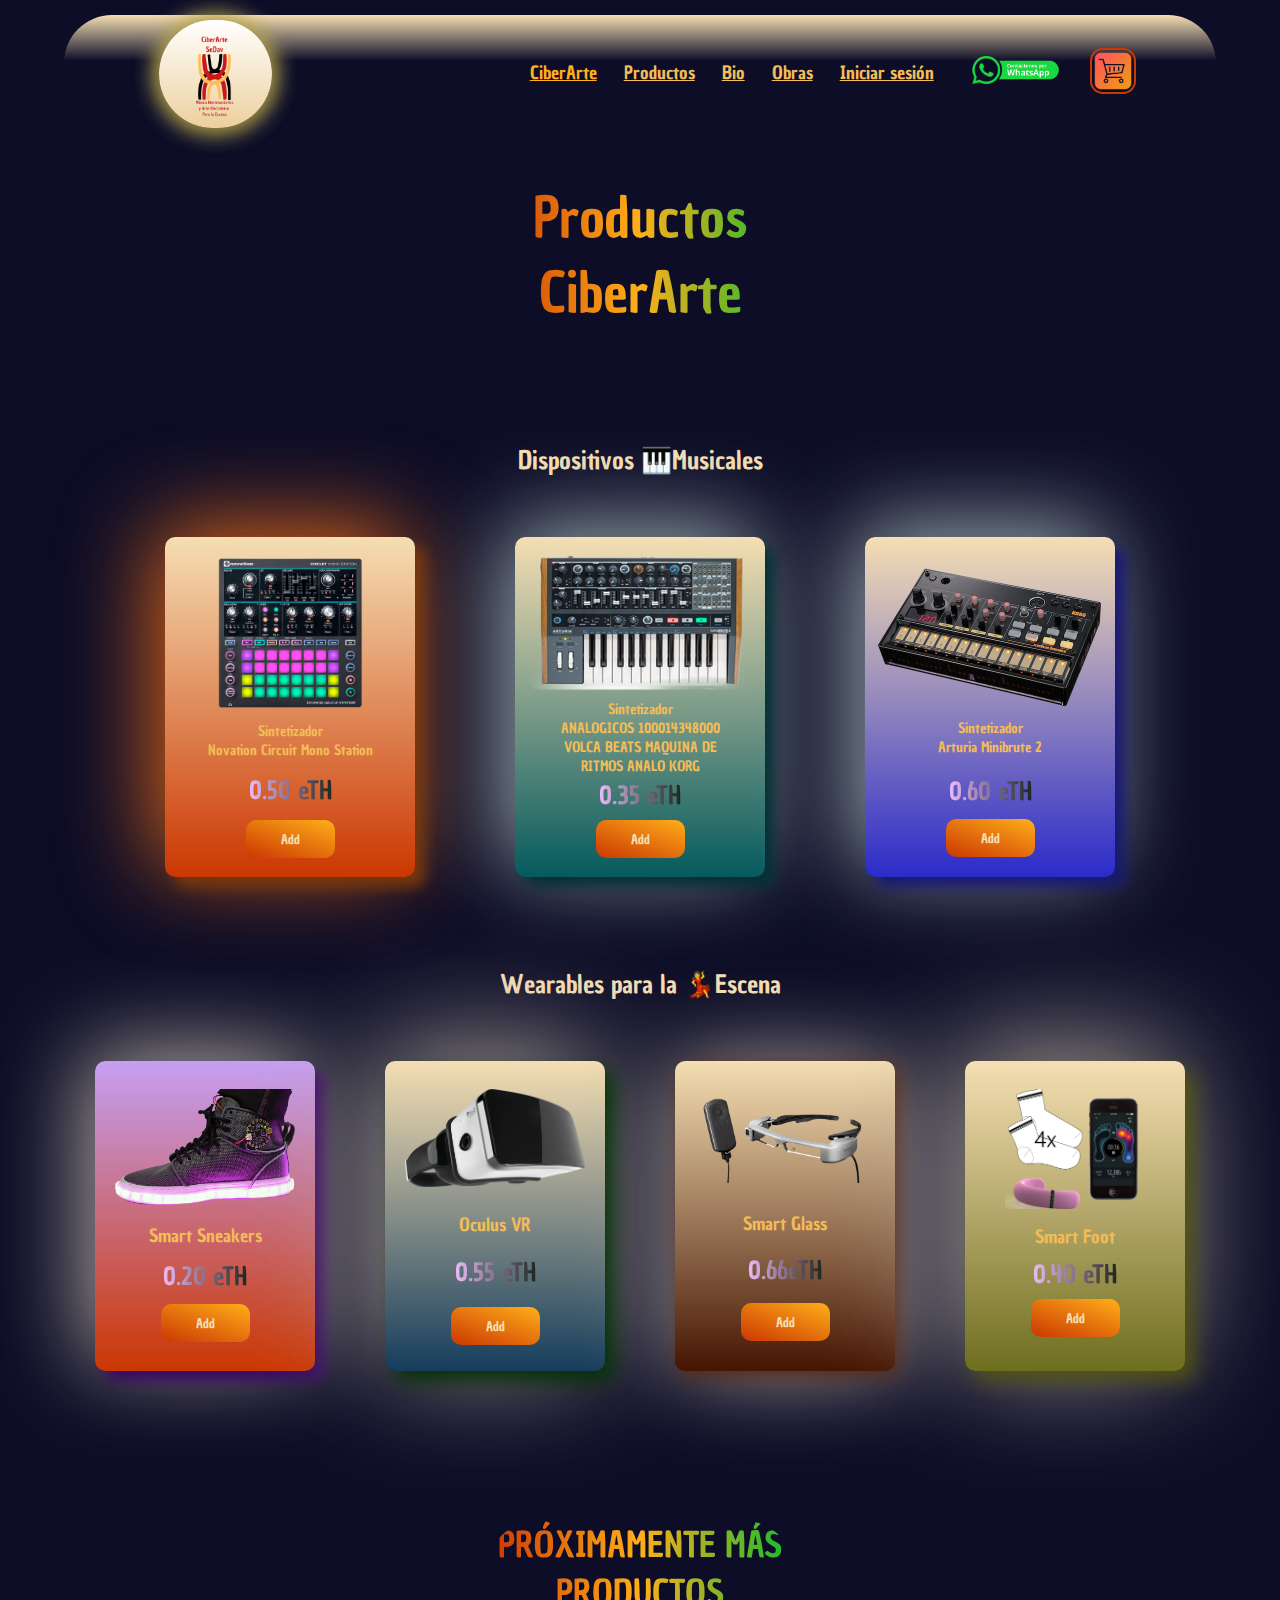
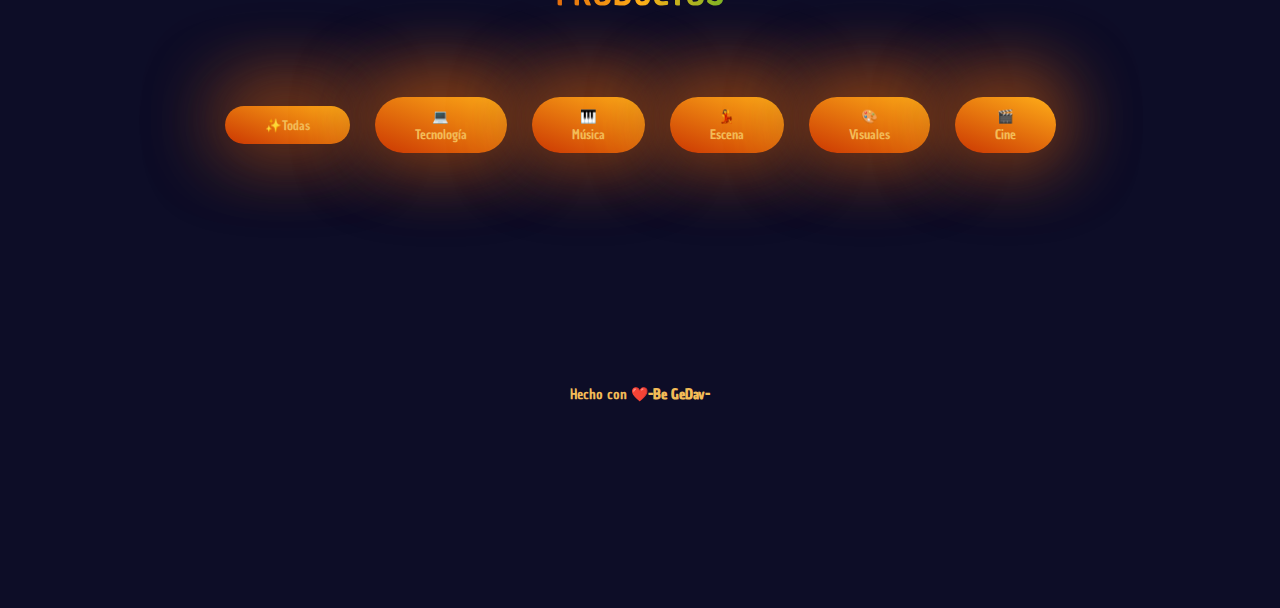
<file: productos.html>
<!DOCTYPE html>
<html lang="en">
  <head>
    <meta charset="UTF-8" />
    <meta http-equiv="X-UA-Compatible" content="IE=edge" />
    <meta name="viewport" content="width=device-width, initial-scale=1.0" />

    <link rel="stylesheet" href="./assets/style.css" />
    <link rel="stylesheet" href="./assets/mediaqueries.css" />
    <link rel="stylesheet" href="./assets/animation.css" />

    <meta charset="UTF-8" />
  </head>

  <body>
    <header>
      <!-- Logo -->
      <div class="logo">
        <a href="./index.html" target="_blank">
          <img src="./assets/logos/CiberArteSeDav11.png" alt="dueto_sedav" />
        </a>
      </div>
      <!-- Navbar -->
      <nav class="navbar">
        <!-- menu toggle -->
        <label for="menu-toggle" class="menu-label">
          <img src="./assets/logos/menu2.png" class="menu-icon" />
        </label>
        <input type="checkbox" id="menu-toggle" />

        <ul class="navbar-list">
          <li><a href="./index.html"> CiberArte </a></li>
          <li><a href="./productos.html"> Productos</a></li>
          <li><a href="./bio.html"> Bio </a></li>
          <li><a href="./obras.html"> Obras </a></li>
          <li><a href="./iniciar_sesion.html"> Iniciar sesión </a></li>
          <li>
            <a href="./contacto.html">
              <img
                src="./assets/logos/Contactanos.png"
                alt="Whatsapp"
                class="cart-whatsapp"
              />
            </a>
          </li>
        </ul>

        <!-- Contenido dentro del carrito -->
        <!-- el label solo funciona por que es
            hermano de la clase navbar -->
        <label for="cart-toggle" class="cart-label">
          <img
            src="./assets/logos/carritoo.png"
            alt="Carrito de Compras"
            class="cart-carrito"
          />
        </label>
        <input type="checkbox" id="cart-toggle" />

        <!-- cart barra derecha-->
        <div class="cart">
          <h2>Productos de Dispositivos Musicales</h2>

          <div class="cart-item">
            <img src="./assets/logos/sinte.png" alt="💻Sinte1" />
            <div class="item-info">
              <h3 class="item-title">🎹Sintetizador NCMS</h3>
              <p class="item-bid">Oferta Actual</p>
              <span class="item-price">0.50 eTH</span>
            </div>
            <div class="item-handler">
              <span class="quantity-handler down"> - </span>
              <span class="item-quantity"> 1 </span>
              <span class="quantity-handler up"> + </span>
            </div>
          </div>

          <div class="cart-item">
            <img src="./assets/logos/sinte2.png" alt="💻Sinte2" />
            <div class="item-info">
              <h3 class="item-title">🎹Sintetizador VBMR</h3>
              <p class="item-bid">Oferta Actual</p>
              <span class="item-price">0.35 eTH</span>
            </div>
            <div class="item-handler">
              <span class="quantity-handler down"> - </span>
              <span class="item-quantity"> 1 </span>
              <span class="quantity-handler up"> + </span>
            </div>
          </div>

          <div class="cart-item">
            <img src="./assets/logos/sinte3.png" alt="💻Sinte3" />
            <div class="item-info">
              <h3 class="item-title">🎹Sintetizador AM2</h3>
              <p class="item-bid">Oferta Actual</p>
              <span class="item-price">0.60 eTH</span>
            </div>
            <div class="item-handler">
              <span class="quantity-handler down"> - </span>
              <span class="item-quantity"> 1 </span>
              <span class="quantity-handler up"> + </span>
            </div>
          </div>

          <h2>Productos Wearables para la Escena</h2>

          <div class="cart-item">
            <img src="./assets/img/zapas.png" alt="Sneakers" />
            <div class="item-info">
              <h3 class="item-title">Smart Sneakers</h3>
              <p class="item-bid">Oferta Actual</p>
              <span class="item-price">0.20 eTH</span>
            </div>
            <div class="item-handler">
              <span class="quantity-handler down"> - </span>
              <span class="item-quantity"> 1 </span>
              <span class="quantity-handler up"> + </span>
            </div>
          </div>

          <div class="cart-item">
            <img src="./assets/img/oculus.png" alt="VR" />
            <div class="item-info">
              <h3 class="item-title">Oculus VR</h3>
              <p class="item-bid">Oferta Actual</p>
              <span class="item-price">0.55 eTH</span>
            </div>
            <div class="item-handler">
              <span class="quantity-handler down"> - </span>
              <span class="item-quantity"> 1 </span>
              <span class="quantity-handler up"> + </span>
            </div>
          </div>

          <div class="cart-item">
            <img src="./assets/img/smartglass.png" alt="Glass" />
            <div class="item-info">
              <h3 class="item-title">Smart Glass</h3>
              <p class="item-bid">Oferta Actual</p>
              <span class="item-price">0.66 eTH</span>
            </div>
            <div class="item-handler">
              <span class="quantity-handler down"> - </span>
              <span class="item-quantity"> 1 </span>
              <span class="quantity-handler up"> + </span>
            </div>
          </div>

          <div class="cart-item">
            <img src="./assets/img/sensor_pies.png" alt="Glass" />
            <div class="item-info">
              <h3 class="item-title">Smart Glass</h3>
              <p class="item-bid">Oferta Actual</p>
              <span class="item-price">0.40 eTH</span>
            </div>
            <div class="item-handler">
              <span class="quantity-handler down"> - </span>
              <span class="item-quantity"> 1 </span>
              <span class="quantity-handler up"> + </span>
            </div>
          </div>
          <span class="divider"></span>
          <div class="cart-total">
            <p>Total:</p>
            <span>8.20 eTH</span>
          </div>
          <button class="btn-add">Comprar</button>
        </div>
        <div class="overlay"></div>
      </nav>
    </header>

    <main>
      <!-- Productos -->
      <section id="info-productos">
        <h2>Productos CiberArte</h2>
        <h3>Dispositivos 🎹Musicales</h3>
        <div class="info-productos-container-FE">
          <div class="info-productos-sinte">
            <img src="./assets/logos/sinte.png" alt="Icono JavaScript" />
            <p>
              Sintetizador <br />
              Novation Circuit Mono Station
            </p>
            <span>0.50 eTH</span>
            <button class="btn-add">Add</button>
          </div>

          <div class="info-productos-sinte2">
            <img src="./assets/logos/sinte2.png" git alt="Css" />
            <p>
              Sintetizador <br />
              ANALOGICOS 100014348000 <br />
              VOLCA BEATS MAQUINA DE RITMOS ANALO KORG
            </p>
            <span>0.35 eTH</span>
            <button class="btn-add">Add</button>
          </div>

          <div class="info-productos-sinte3">
            <img src="./assets/logos/sinte3.png" alt="React" />
            <p>
              Sintetizador <br />
              Arturia Minibrute 2
            </p>
            <span>0.60 eTH</span>
            <button class="btn-add">Add</button>
          </div>
        </div>

        <h3>Wearables para la 💃Escena</h3>
        <div div class="info-productos-container-BE">
          <div class="info-productos-zapas">
            <img src="./assets/img/zapas.png" alt="zapas" />
            <p>Smart Sneakers</p>
            <span>0.20 eTH</span>
            <button class="btn-add">Add</button>
          </div>

          <div class="info-productos-vr">
            <img src="./assets/img/oculus.png" alt="VR" />
            <p>Oculus VR</p>
            <span>0.55 eTH</span>
            <button class="btn-add">Add</button>
          </div>

          <div class="info-productos-glass">
            <img src="./assets/img/smartglass.png" alt="Smart_Glass" />
            <p>Smart Glass</p>
            <span>0.66eTH</span>
            <button class="btn-add">Add</button>
          </div>

          <div class="info-productos-pies">
            <img src="./assets/img/sensor_pies.png" alt="Sensor_Pies" />
            <p>Smart Foot</p>
            <span>0.40 eTH</span>
            <button class="btn-add">Add</button>
          </div>
        </div>
      </section>
      <section id="portafolio">
        <h2>PRÓXIMAMENTE MÁS PRODUCTOS</h2>
        <div class="categories">
          <button class="category active">✨Todas</button>
          <button class="category">💻Tecnología</button>
          <button class="category">🎹Música</button>
          <button class="category">💃Escena</button>
          <button class="category">🎨Visuales</button>
          <button class="category">🎬Cine</button>
        </div>
      </section>
    </main>

    <footer>
      <p>Hecho con ❤️ <br /><span> -Be GeDav-</span></p>
    </footer>
  </body>
</html>
</file>
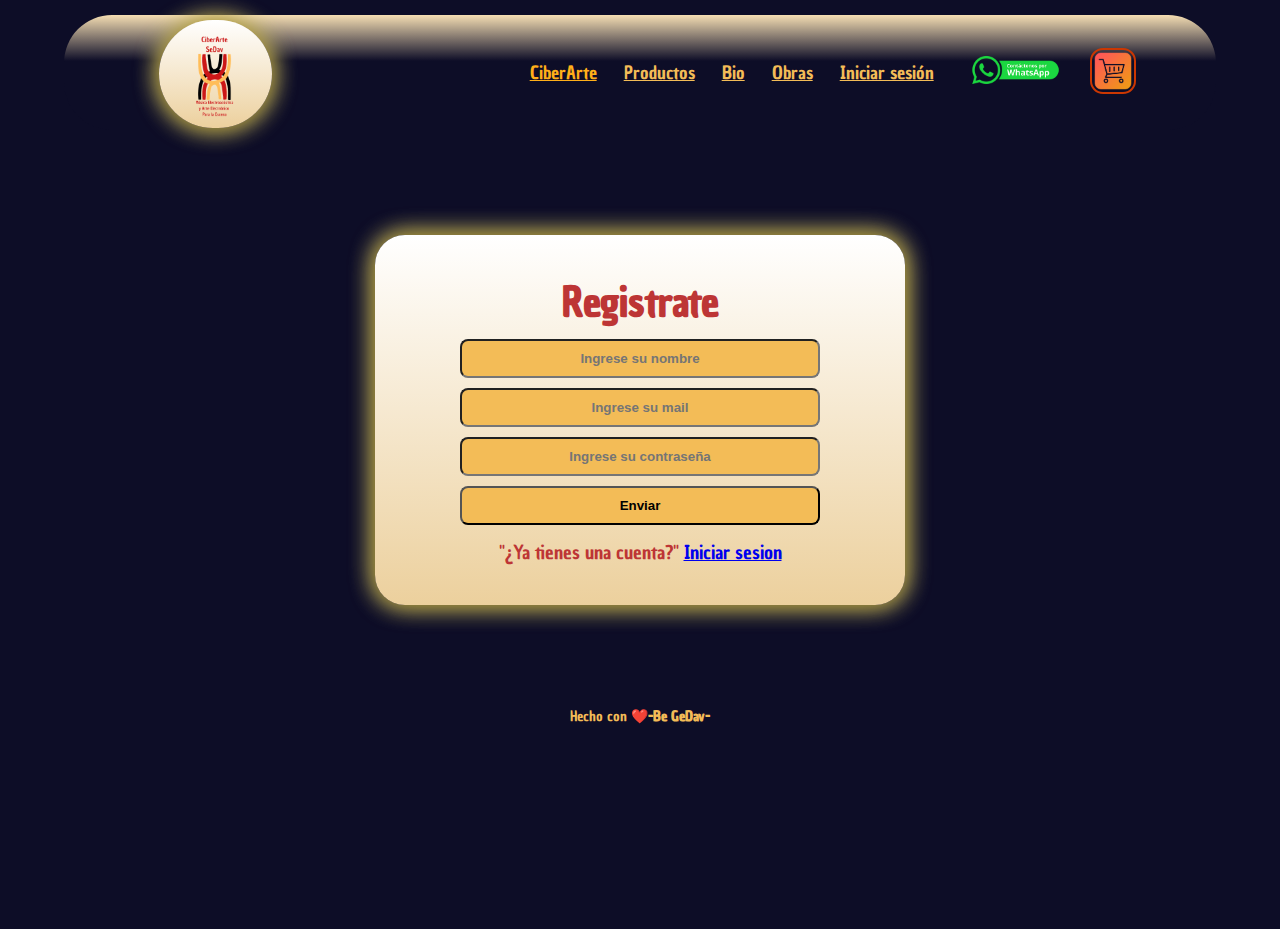
<file: registro.html>
<!DOCTYPE html>
<html lang="en">

<head>
    <meta charset="UTF-8">
    <meta http-equiv="X-UA-Compatible" content="IE=edge">
    <meta name="viewport" content="width=device-width, initial-scale=1.0">

    <link rel="stylesheet" href="./assets/style.css">
    <link rel="stylesheet" href="./assets/mediaqueries.css">
    <link rel="stylesheet" href="./assets/animation.css" />

    <meta charset="UTF-8">
</head>

<body>
    <header>
        <!-- Logo -->
        <div class="logo">
            <a href="./index.html" target="_blank">
                <img src="./assets/logos/CiberArteSeDav11.png" alt="Germán David Rizo GeDav_CV_Full_Stack_Developer">
            </a>
        </div>
        <!-- Navbar -->
        <nav class="navbar">
            <!-- menu toggle -->
            <label for="menu-toggle" class="menu-label">
                <img src="./assets/logos/menu2.png" class="menu-icon">
            </label>
            <input type="checkbox" id="menu-toggle">

            <ul class="navbar-list">
                <li> <a href="./index.html"> CiberArte </a> </li>
                <li> <a href="./productos.html"> Productos</a> </li>
                <li> <a href="./bio.html"> Bio </a> </li>
                <li> <a href="./obras.html"> Obras </a> </li>
                <li> <a href="./iniciar_sesion.html"> Iniciar sesión </a> </li>
                <li> <a href="./contacto.html"> <img src="./assets/logos/Contactanos.png" alt="Whatsapp"
                            class="cart-whatsapp"> </a>
                </li>
            </ul>

            <!-- Contenido dentro del carrito -->
            <!-- el label solo funciona por que es
            hermano de la clase navbar -->
            <label for="cart-toggle" class="cart-label">
                <img src="./assets/logos/carritoo.png" alt="Carrito de Compras" class="cart-carrito" />
            </label>
            <input type="checkbox" id="cart-toggle">

            <!-- cart barra derecha-->
            <div class="cart">
                <h2>Productos de Dispositivos Musicales</h2>

                <div class="cart-item">
                    <img src="./assets/logos/sinte.png" alt="💻Sinte1">
                    <div class="item-info">
                        <h3 class="item-title">🎹Sintetizador NCMS</h3>
                        <p class="item-bid">Oferta Actual</p>
                        <span class="item-price">0.50 eTH</span>
                    </div>
                    <div class="item-handler">
                        <span class="quantity-handler down"> - </span>
                        <span class="item-quantity"> 1 </span>
                        <span class="quantity-handler up"> + </span>
                    </div>
                </div>

                <div class="cart-item">
                    <img src="./assets/logos/sinte2.png" alt="💻Sinte2">
                    <div class="item-info">
                        <h3 class="item-title">🎹Sintetizador VBMR</h3>
                        <p class="item-bid">Oferta Actual</p>
                        <span class="item-price">0.35 eTH</span>
                    </div>
                    <div class="item-handler">
                        <span class="quantity-handler down"> - </span>
                        <span class="item-quantity"> 1 </span>
                        <span class="quantity-handler up"> + </span>
                    </div>
                </div>

                <div class="cart-item">
                    <img src="./assets/logos/sinte3.png" alt="💻Sinte3">
                    <div class="item-info">
                        <h3 class="item-title">🎹Sintetizador AM2</h3>
                        <p class="item-bid">Oferta Actual</p>
                        <span class="item-price">0.60 eTH</span>
                    </div>
                    <div class="item-handler">
                        <span class="quantity-handler down"> - </span>
                        <span class="item-quantity"> 1 </span>
                        <span class="quantity-handler up"> + </span>
                    </div>
                </div>

                <h2>Productos Wearables para la Escena</h2>

                <div class="cart-item">
                    <img src="./assets/img/zapas.png" alt="Sneakers">
                    <div class="item-info">
                        <h3 class="item-title">Smart Sneakers</h3>
                        <p class="item-bid">Oferta Actual</p>
                        <span class="item-price">0.20 eTH</span>
                    </div>
                    <div class="item-handler">
                        <span class="quantity-handler down"> - </span>
                        <span class="item-quantity"> 1 </span>
                        <span class="quantity-handler up"> + </span>
                    </div>
                </div>

                <div class="cart-item">
                    <img src="./assets/img/oculus.png" alt="VR">
                    <div class="item-info">
                        <h3 class="item-title">Oculus VR</h3>
                        <p class="item-bid">Oferta Actual</p>
                        <span class="item-price">0.55 eTH</span>
                    </div>
                    <div class="item-handler">
                        <span class="quantity-handler down"> - </span>
                        <span class="item-quantity"> 1 </span>
                        <span class="quantity-handler up"> + </span>
                    </div>
                </div>

                <div class="cart-item">
                    <img src="./assets/img/smartglass.png" alt="Glass">
                    <div class="item-info">
                        <h3 class="item-title">Smart Glass</h3>
                        <p class="item-bid">Oferta Actual</p>
                        <span class="item-price">0.66 eTH</span>
                    </div>
                    <div class="item-handler">
                        <span class="quantity-handler down"> - </span>
                        <span class="item-quantity"> 1 </span>
                        <span class="quantity-handler up"> + </span>
                    </div>
                </div>

                <div class="cart-item">
                    <img src="./assets/img/sensor_pies.png" alt="Glass">
                    <div class="item-info">
                        <h3 class="item-title">Smart Glass</h3>
                        <p class="item-bid">Oferta Actual</p>
                        <span class="item-price">0.40 eTH</span>
                    </div>
                    <div class="item-handler">
                        <span class="quantity-handler down"> - </span>
                        <span class="item-quantity"> 1 </span>
                        <span class="quantity-handler up"> + </span>
                    </div>
                </div>
                <span class="divider"></span>
                <div class="cart-total">
                    <p>Total:</p>
                    <span>8.20 eTH</span>
                </div>
                <button class="btn-add">Comprar</button>
            </div>
            <div class="overlay"></div>
        </nav>
    </header>


    <main>
        <form  class="loging_container">            
            <h1>Registrate</h1> 
            <input type="text" placeholder="Ingrese su nombre" required>
            <input type="email" placeholder="Ingrese su mail" required>
            <input type="password" placeholder="Ingrese su contraseña" required>
            <input type="submit" value="Enviar">
                
               <p> 
                "¿Ya tienes una cuenta?" 
                <a href="iniciar_sesion.html">Iniciar sesion</a>
            </p>
                       
    </from>
    </main>



    <footer>

        <p>Hecho con ❤️ <br><span> -Be GeDav-</span></p>
    </footer>
</body>

</html>
</file>
<file: assets/style.css>
@import url("https://fonts.googleapis.com/css2?family=Chau+Philomene+One&display=swap");
:root {
  /* bg colors */
  --background: rgb(13, 13, 39);
  --background-section: rgba(101, 101, 105, 0.323);
  /* text colors */
  --text-wheat: rgb(243, 188, 87);
  --text-negrita: rgb(255, 175, 25);
  /* Decoration */
  --fire: #cb3702;
  --electric: #64d3ff;
  --suave: rgba(151, 147, 147, 0.323);
}

* {
  margin: 0;
  padding: 0;
  box-sizing: border-box;
  font-family: "Chau Philomene One", sans-serif;
  list-style-type: none;
}

body {
  background: var(--background);
}

/* header ___________________________________________________________________________*/

header {
  background: linear-gradient(to bottom, wheat, var(--background) 40%);
  margin-left: 5%;
  z-index: 3;
  position: sticky;
  border-radius: 3rem;
  width: 90%;
  height: 115px;
  display: flex;
  justify-content: space-between;
  align-items: center;
  padding: 0px 80px 0px 50px;
  top: 15px;
}

/* main ___________________________________________________________________________*/
main {
  background: var(--background 30%);
  display: flex;
  flex-direction: column;
  align-items: center;
  justify-content: center;
  color: wheat;
  width: 100%;
}

/*LOGO */
.logo {
  margin: 0px;
  margin-top: 2px;
  margin-left: 45px;
  border-radius: 1rem;
  background-size: contain;
  opacity: 100%;
  width: 113px;
  height: 108px;
  padding: 12px 13px;
  background: linear-gradient(to top, rgb(236, 208, 157), rgb(255, 255, 255));
  border-radius: 100px;
  box-shadow: 0px 0px 25px rgb(153, 125, 11), 0px 0px 25px rgb(231, 231, 179);
}
.logo img {
  width: 85px;
  transition: all 0.3s;
  transition-property: all;
  transition-duration: 0.3s;
  transition-timing-function: ease;
  transition-delay: 0s;
  cursor: pointer;
}

.logo img:hover {
  transform: scale(1.15);
}

/* NAVBAR __________________________________________________________________________*/
.navbar,
.navbar-list {
  margin-top: 0px;
  display: flex;
  align-items: center;
  justify-content: center;
  font-size: 13px;
  color: rgb(240, 216, 170);
  cursor: pointer;
  z-index: 3;
}
.navbar {
  gap: 50px;
}
.navbar-list {
  gap: 27px;
}
/* Bios */
.navbar-list a {
  color: var(--text-wheat);
  font-size: 18px;
}
/* Childs */
.navbar-list li:first-child > a {
  color: var(--text-negrita);
  font-weight: 500;
  transition-property: all;
  transition-duration: 0.3s;
  transition-timing-function: ease;
  transition-delay: 0s;
  cursor: pointer;
}
.navbar-list li:first-child:hover {
  transform: scale(1.15);
}
.navbar-list li {
  transition-property: all;
  transition-duration: 0.3s;
  transition-timing-function: ease;
  transition-delay: 0s;
  cursor: pointer;
}
.navbar-list li:hover {
  transform: scale(1.15);
}
.navbar-list li img {
  transition-property: all;
  transition-duration: 0.3s;
  transition-timing-function: ease;
  transition-delay: 0s;
  cursor: pointer;
}
.navbar-list li img:hover {
  transform: scale(1.15);
}
.navbar-list img {
  margin-left: 0px;
}

/* ICONO Whatsapp ______________________________________________________________________*/
.cart-whatsapp {
  height: 40px;
  font-weight: 100;
  cursor: pointer;
  overflow: hidden;
  margin-right: -30px;
  margin-left: 30px;
}

/* ICONO Carrito ______________________________________________________________________*/
.cart-carrito {
  border: 2px solid var(--fire);
  border-radius: 13px;
  height: 46px;
  font-weight: 60;
  cursor: pointer;
  transition-property: all;
  transition-duration: 0.3s;
  transition-timing-function: ease;
  transition-delay: 0s;
  cursor: pointer;
}
.cart-carrito:hover {
  transform: scale(1.15);
}

/* Indice Card derecha ___________________________________________________________________*/
.cart {
  position: absolute;
  top: 115px; /*Porque el header ocupaba 65px de alto*/
  right: 0;
  padding: 50px 30px;
  background: linear-gradient(to top, #121e3c, var(--background));
  border-left: 1px solid var(--nav-bg);
  border-radius: 10px;
  display: flex;
  flex-direction: column;
  gap: 30px;
  height: calc(100vh - 115px);
  overflow-y: scroll;
  z-index: 2;

  /* Permite no mostrar el card de la 
    derecha, solo hasta que de de el 
    label respectivo, configuracion 
    al final del card */
  display: none;
}

.cart::-webkit-scrollbar {
  display: none;
}

.cart h2 {
  margin-top: 5px;
  margin-bottom: 5px;
  color: transparent;
  font-size: 20px;
  font-weight: 600;
  background: linear-gradient(to bottom, rgb(244, 186, 151), var(--text-wheat));
  background-clip: text;
  -webkit-background-clip: text;
  text-align: center;
}

.cart-item {
  display: flex;
  align-items: left;
  justify-content: center;
  gap: 20px;
  padding: 20px;
  border: 1px solid var(--text-wheat);
  border-radius: 10px;
}

.cart-item img {
  height: 65px;
  width: 65px;
}

/* Texto dentro de cada card */

.item-title {
  color: var(--text-white);
  font-weight: 600;
  font-size: 14px;
}

.item-bid {
  margin-top: 10px;
  color: var(--text-gray);
  font-size: 12px;
  font-weight: 300;
}

.item-price {
  background: linear-gradient(
    to left,
    #bbaa13,
    var(--text-negrita),
    var(--fire)
  );
  background-clip: text;
  color: transparent;
  -webkit-background-clip: text;
  font-size: 16px;
  font-weight: 800;
}

.item-handler {
  display: flex;
  align-items: center;
  justify-content: center;
  gap: 20px;
}

.divider {
  margin-top: 10px;
  margin-bottom: 5px;
  border: 0.5px solid var(--fire);
}

/* Boton del Card */
.btn-add {
  border: none;
  padding: 10px 35px;
  color: transparent;
  background: linear-gradient(200deg, var(--text-negrita), var(--fire));
  font-weight: 300;
  border-radius: 10px;
  cursor: pointer;
  margin-bottom: 25%;
}
.btn-add span {
  background: linear-gradient(
    to left,
    #bbb013,
    var(--text-negrita),
    var(--fire)
  );
  background-clip: text;
  color: transparent;
  -webkit-background-clip: text;
  font-size: 20px;
  font-weight: 100px;
  -webkit-text-stroke: 0.2px black;
}
.btn-load {
  background: none;
  border: 1px solid var(--fire);
  padding: 10px 35px;
  color: var(--text-wheat);
  border-radius: 10px;
  cursor: pointer;
}

/*Ocultar/mostrar carrito, esto estara
encima de un label o toggle*/
#cart-toggle,
#menu-toggle,
.menu-label {
  display: none;
}
#cart-toggle:checked + .cart {
  display: flex;
}

/* Productos dentro del Carrito ______________________________________________________________________*/
.item-handler {
  display: flex;
  align-items: center;
  justify-content: center;
  gap: 20px;
}

.quantity-handler {
  display: flex;
  justify-content: center;
  align-items: center;
  padding: 2px 8px;
  border-radius: 5px;
  color: var(--text-white);
  font-weight: 400;
}

.up {
  border: 1px solid var(--text-wheat);
}

.down {
  background-color: var(--background-section);
  border: 1px solid var(--text-wheat);
}

.item-quantity {
  color: var(--text-wheat);
}

.divider {
  margin-top: 20px;
  border: 0.5px solid var(--text-wheat);
}

.cart-total {
  display: flex;
  justify-content: space-between;
  align-items: baseline;
}

.cart-total p {
  color: var(--text-white);
  font-weight: 700;
}

.cart-total span {
  color: var(--text-white);
  font-weight: 400;
  font-size: 18px;
}

/* hero _______________________________________________________________________*/
/* #ID
  . Nombre de clase;
  sin nada: etiqueta */
#hero {
  margin-top: 10px;
  margin-bottom: 40px;
  padding: 40px;
  max-width: 1200px;
  display: flex;
  justify-content: center;
  align-items: center;
}
.hero-info {
  display: flex;
  flex-direction: column;
  gap: 40px;
  width: 50%; /*porcentaje del contenedor*/
}
.hero-info h1 {
  background: linear-gradient(
    to left,
    #d4b815,
    var(--text-negrita),
    rgb(143, 5, 5)
  );
  font-size: 5px;
  width: 60%; /*porcentaje de su contenedor*/
  min-width: 40px; /*lo minimo de la pantalla*/
  font-weight: 60px; /* Relleno */
  color: transparent;
  background-clip: text;
  -webkit-background-clip: text;
  font-size: 50px;
  font-weight: 400;
  margin-top: 20px;
  margin-bottom: -25px;
}

.hero-info h2 {
  background: linear-gradient(
    to left,
    #bbaa13,
    var(--text-negrita),
    var(--fire)
  );
  width: 90%; /*porcentaje de su contenedor*/
  min-width: 100px; /*lo minimo de la pantalla*/
  font-weight: 30; /* Relleno */
  color: transparent;
  background-clip: text;
  -webkit-background-clip: text;
  font-size: 32px;
  font-weight: 400;
  margin-bottom: -2px;
}
.hero-info p {
  font-size: 18px;
  width: 90%;
  /* tamano letra */
  color: rgb(244, 224, 191);
  text-align: justify;
  margin-bottom: -20px;
}
.hero-info p > span {
  font-weight: 800;
}

/* Botones _______________________________________________________________________*/
.categoryButton {
  background: linear-gradient(200deg, var(--text-negrita), var(--fire));
  border: none;
  padding: 9px 15px;
  color: var(--text-wheat);
  border-radius: 40px;
  cursor: pointer;
  margin: 20px;
  margin-left: -10px;
}
.categoryButton {
  transition-property: all;
  transition-duration: 0.3s;
  transition-timing-function: ease;
  transition-delay: 0s;
  cursor: pointer;
}
.categoryButton:hover {
  transform: scale(1.1);
}

/* Imagen portada y redes sociales _________________________________________________*/
.header__socials {
  margin-top: 10px;
  margin-left: 30px;
  align-items: center;
  background-color: transparent;
  display: flex;
  flex-direction: column;
  height: 10%;
  top: -100px;
  left: 7%;
}
/* Git */
.header__social img {
  cursor: pointer;
  transition: all 0.2s;
  transform: rotate(0deg);
  height: 50px;
}
/* facebook */
.header__social1 {
  margin: 10px;
  margin-left: 0px;
}
.header__social1 img {
  height: 30px;
  transform: rotate(-30deg);
  transition: all 0.2s;
}
/* instagram */
.header__social2 {
  margin: 10px;
  margin-left: 0px;
}
.header__social2 img {
  height: 40px;
  transform: rotate(0deg);
}
@media screen and (hover: hover) {
  /* linkedin */
  .header__social img:hover {
    transform: scale(1.2);
  }
  .header__social1 img:hover {
    transform: scale(1.2) rotate(0deg);
    transition: all 0.2s;
  }
  /* instagram */
  .header__social2 img:hover {
    transform: scale(1.2) rotate(-150deg);
    transition: all 0.2s;
  }
}

.hero-img-background-portada {
  width: 450px;
  background: linear-gradient(to bottom, var(--text-negrita), var(--fire));
  padding: 20px;
  border-radius: 150rem;
  display: flex;
  flex-direction: column;
  justify-content: center;
  gap: 10px;
  box-shadow: 0px 0px 10px #75370d, 0px 0px 10px #df6719;
}
.hero-img-portada {
  overflow: hidden;
  width: 400px;
  border-radius: 150rem;
  display: flex;
  flex-direction: column;
  justify-content: center;
  gap: 10px;
}

/* Contenido Section ___________________________________________________________*/

#contenido {
  padding: 70px 0;
  max-width: 1200px;
}
.contenido-info {
  display: flex;
  justify-content: center;
  gap: 40px;
  margin-bottom: 60px;
}
#contenido h2 {
  font-size: 32px;
  width: 50%;
  font-weight: 500;
}
.contenido-text {
  display: flex;
  flex-direction: column;
  width: 45%;
  gap: 40px;
}
.contenido-text p {
  font-size: 16px;
  font-weight: 100;
  color: var(--text-wheat);
}
.contenido-text a {
  color: var(--text-negrita);
  font-weight: 400;
  text-decoration: underline;
}

/* BENEFICIOS Info Card _______________________________________________________*/
#info {
  padding: 20px 0;
  max-width: 1200px;
  display: flex;
  justify-content: center;
  align-items: center;
  flex-direction: column;
  gap: 80px;
  margin-bottom: -5px;
}
#info h2 {
  font-size: 35px;
  font-weight: 500;
  background: linear-gradient(
    to left,
    #bbb813,
    var(--text-negrita),
    var(--fire)
  );
  color: transparent;
  background-clip: text;
  -webkit-background-clip: text;
  text-align: center;
}
.info-cards-container {
  display: flex;
  justify-content: space-around;
  align-items: flex-start;
  flex-wrap: wrap;
  gap: 30px;
  margin-bottom: 0px;
}
.info-card {
  transition-property: all;
  transition-duration: 0.3s;
  transition-timing-function: ease;
  transition-delay: 0s;
}
.info-card:hover {
  transform: scale(1.05);
}
.info-card {
  width: 350px;
  height: 360px;
  padding: 35px 20px;
  display: flex;
  flex-direction: column;
  align-items: center;
  text-align: center;
  background: var(--suave);
  border-radius: 30px;
  gap: 15px;
}
.info-card img {
  width: 180px;
}
.info-card a {
  color: var(--text-negrita);
}

.info-card h3 {
  font-weight: 60;
  font-size: 18px;
}
.info-card p {
  font-size: 14px;
  font-weight: 3;
  color: var(--text-wheat);
}

/* productos _______________________________________________________________*/
#info-productos {
  margin-top: 0;
  padding: 10px 0;
  max-width: 2500px;
  display: flex;
  justify-content: center;
  align-items: center;
  flex-direction: column;
  gap: -5px;
}
#info-productos h2 {
  margin-top: 5%;
  margin-bottom: 3%;
  font-size: 55px;
  width: 5%; /*porcentaje de su contenedor*/
  min-width: 300px; /*lo minimo de la pantalla*/
  font-weight: 60; /* Relleno */
  background: linear-gradient(
    to left,
    #13bb2f,
    var(--text-negrita),
    var(--fire)
  );
  color: transparent;
  background-clip: text;
  -webkit-background-clip: text;
  text-align: center;
}
#info-productos h3 {
  margin-top: 80px;
  margin-bottom: 50px;
  font-size: 25px;
  font-weight: 60; /* Relleno */
  color: wheat;
  text-align: left;
}
.info-productos-container-FE {
  display: flex;
  justify-content: space-around;
  align-items: flex-start;
  flex-wrap: wrap;
  gap: 100px;
  padding: 10px 5px;
}

.info-productos-sinte {
  width: 250px;
  height: 340px;
  padding: 12px 30px;
  display: flex;
  flex-direction: column;
  align-items: center;
  text-align: center;
  background: linear-gradient(to bottom, wheat, var(--fire));
  border-radius: 10px;
  gap: 5px;
  box-shadow: 10px 10px 13px #75370d, -10px -10px 90px #df6719;
}
.info-productos-sinte img {
  margin-top: 3px;
  margin-bottom: 3px;
  width: 200px;
}
.info-productos-sinte p {
  font-size: 14px;
  font-weight: 300;
  margin-bottom: 6px;
  color: var(--text-wheat);
}
.info-productos-sinte {
  transition-property: all;
  transition-duration: 0.3s;
  transition-timing-function: ease;
  transition-delay: 0s;
  cursor: pointer;
}
.info-productos-sinte:hover {
  transform: scale(1.05);
}
.info-productos-sinte span {
  margin-top: 2px;
  margin-bottom: 8px;
  font-size: 25px;
  font-weight: 60;
  background: linear-gradient(to left, #1f2720, #ecbbf8);
  color: transparent;
  background-clip: text;
  -webkit-background-clip: text;
  text-align: center;
}
.btn-add {
  background-color: var(--text-wheat);
  border: none;
  padding: 10px 35px;
  color: var(--bg-white);
  border-radius: 10px;
  cursor: pointer;
}
.btn-load {
  background: none;
  border: 1px solid var(--fire);
  padding: 10px 35px;
  color: var(--bg-white);
  border-radius: 10px;
  cursor: pointer;
}

.info-productos-sinte2 {
  width: 250px;
  height: 340px;
  padding: 12px 30px;
  display: flex;
  flex-direction: column;
  align-items: center;
  text-align: center;
  background: linear-gradient(to bottom, wheat, rgb(5, 90, 94));
  border-radius: 10px;
  gap: 6px;
  box-shadow: 10px 10px 13px rgb(4, 49, 52), -10px -10px 90px rgb(161, 178, 179);
}
.info-productos-sinte2 img {
  margin-top: -15%;
  width: 400px;
}
.info-productos-sinte2 p {
  font-size: 14px;
  font-weight: 300;
  margin-top: -15%;
  margin-bottom: 6px;
  color: var(--text-wheat);
}
.info-productos-sinte2 {
  transition-property: all;
  transition-duration: 0.3s;
  transition-timing-function: ease;
  transition-delay: 0s;
  cursor: pointer;
}
.info-productos-sinte2:hover {
  transform: scale(1.05);
}
.info-productos-sinte2 span {
  margin-top: -10px;
  margin-bottom: 2px;
  font-size: 25px;
  font-weight: 60;
  background: linear-gradient(to left, #1f2720, #ecbbf8);
  color: transparent;
  background-clip: text;
  -webkit-background-clip: text;
  text-align: center;
}
.btn-add {
  background-color: var(--text-wheat);
  border: none;
  padding: 10px 35px;
  color: var(--bg-white);
  border-radius: 10px;
  cursor: pointer;
}
.btn-load {
  background: none;
  border: 1px solid var(--fire);
  padding: 10px 35px;
  color: var(--bg-white);
  border-radius: 10px;
  cursor: pointer;
}

.info-productos-sinte3 {
  width: 250px;
  height: 340px;
  padding: 12px 30px;
  display: flex;
  flex-direction: column;
  align-items: center;
  text-align: center;
  background: linear-gradient(to bottom, wheat, rgb(43, 43, 201));
  border-radius: 10px;
  gap: 3px;
  box-shadow: 10px 10px 13px rgb(25, 25, 116),
    -10px -10px 90px rgb(161, 178, 179);
}
.info-productos-sinte3 img {
  margin-top: 15px;
  margin-bottom: 6px;
  width: 250px;
}
.info-productos-sinte3 p {
  font-size: 14px;
  font-weight: 300;
  margin-bottom: 6px;
  color: var(--text-wheat);
}
.info-productos-sinte3 {
  transition-property: all;
  transition-duration: 0.3s;
  transition-timing-function: ease;
  transition-delay: 0s;
  cursor: pointer;
}
.info-productos-sinte3:hover {
  transform: scale(1.05);
}
.info-productos-sinte3 span {
  margin-top: 8px;
  margin-bottom: 8px;
  font-size: 25px;
  font-weight: 60;
  background: linear-gradient(to left, #1f2720, #ecbbf8);
  color: transparent;
  background-clip: text;
  -webkit-background-clip: text;
  text-align: center;
}
.btn-add {
  background-color: var(--text-wheat);
  border: none;
  padding: 10px 35px;
  color: var(--bg-white);
  border-radius: 10px;
  cursor: pointer;
}
.btn-load {
  background: none;
  border: 1px solid var(--fire);
  padding: 10px 35px;
  color: var(--bg-white);
  border-radius: 10px;
  cursor: pointer;
}

.info-productos-container-BE {
  display: flex;
  justify-content: space-around;
  align-items: flex-start;
  flex-wrap: wrap;
  gap: 70px;
  padding: 10px 5px;
}

.info-productos-zapas {
  width: 220px;
  height: 310px;
  padding: 12px 30px;
  display: flex;
  flex-direction: column;
  align-items: center;
  text-align: center;
  background: linear-gradient(to bottom, rgb(198, 159, 243), var(--fire));
  border-radius: 10px;
  gap: 3px;
  box-shadow: 10px 10px 13px rgb(58, 9, 98), -10px -10px 90px rgb(179, 171, 161);
}
.info-productos-zapas img {
  margin-top: 16px;
  margin-bottom: 13px;
  width: 180px;
}
.info-productos-zapas p {
  font-size: 18px;
  font-weight: 300;
  margin-top: 2px;
  margin-bottom: 6px;
  color: var(--text-wheat);
}
.info-productos-zapas {
  transition-property: all;
  transition-duration: 0.3s;
  transition-timing-function: ease;
  transition-delay: 0s;
  cursor: pointer;
}
.info-productos-zapas:hover {
  transform: scale(1.05);
}

.info-productos-zapas span {
  margin-top: 2px;
  margin-bottom: 8px;
  font-size: 25px;
  font-weight: 60;
  background: linear-gradient(to left, #1f2720, #ecbbf8);
  color: transparent;
  background-clip: text;
  -webkit-background-clip: text;
  text-align: center;
}
.btn-add {
  background-color: var(--text-wheat);
  border: none;
  padding: 10px 35px;
  color: var(--bg-white);
  border-radius: 10px;
  cursor: pointer;
}
.btn-load {
  background: none;
  border: 1px solid var(--fire);
  padding: 10px 35px;
  color: var(--bg-white);
  border-radius: 10px;
  cursor: pointer;
}

.info-productos-vr {
  width: 220px;
  height: 310px;
  padding: 12px 30px;
  display: flex;
  flex-direction: column;
  align-items: center;
  text-align: center;
  background: linear-gradient(to bottom, wheat, rgb(21, 61, 92));
  border-radius: 10px;
  gap: 10px;
  box-shadow: 10px 10px 20px rgb(3, 48, 3), -10px -10px 120px rgb(179, 171, 161);
}
.info-productos-vr img {
  margin-top: 16px;
  margin-bottom: 13px;
  width: 180px;
}
.info-productos-vr p {
  font-size: 18px;
  font-weight: 300;
  margin-top: 2px;
  margin-bottom: 6px;
  color: var(--text-wheat);
}
.info-productos-vr {
  transition-property: all;
  transition-duration: 0.3s;
  transition-timing-function: ease;
  transition-delay: 0s;
  cursor: pointer;
}
.info-productos-vr:hover {
  transform: scale(1.05);
}

.info-productos-vr span {
  margin-top: 2px;
  margin-bottom: 8px;
  font-size: 25px;
  font-weight: 60;
  background: linear-gradient(to left, #1f2720, #ecbbf8);
  color: transparent;
  background-clip: text;
  -webkit-background-clip: text;
  text-align: center;
}
.btn-add {
  background-color: var(--text-wheat);
  border: none;
  padding: 10px 35px;
  color: var(--bg-white);
  border-radius: 10px;
  cursor: pointer;
}
.btn-load {
  background: none;
  border: 1px solid var(--fire);
  padding: 10px 35px;
  color: var(--bg-white);
  border-radius: 10px;
  cursor: pointer;
}

.info-productos-glass {
  width: 220px;
  height: 310px;
  padding: 12px 30px;
  display: flex;
  flex-direction: column;
  align-items: center;
  text-align: center;
  background: linear-gradient(to bottom, wheat, rgb(69, 21, 2));
  border-radius: 10px;
  gap: 1px;
  box-shadow: 5px 5px 20px rgb(84, 38, 20), 0px 0px 90px rgb(179, 171, 161);
}
.info-productos-glass img {
  margin-top: -10px;
  margin-bottom: 2px;
  width: 180px;
}
.info-productos-glass p {
  font-size: 18px;
  font-weight: 300;
  margin-top: 25px;
  margin-bottom: 6px;
  color: var(--text-wheat);
}
.info-productos-glass {
  transition-property: all;
  transition-duration: 0.3s;
  transition-timing-function: ease;
  transition-delay: 0s;
  cursor: pointer;
}
.info-productos-glass:hover {
  transform: scale(1.05);
}

.info-productos-glass span {
  margin-top: 10px;
  margin-bottom: 15px;
  font-size: 25px;
  font-weight: 60;
  background: linear-gradient(to left, #1f2720, #ecbbf8);
  color: transparent;
  background-clip: text;
  -webkit-background-clip: text;
  text-align: center;
}
.btn-add {
  background-color: var(--text-wheat);
  border: none;
  padding: 10px 35px;
  color: var(--bg-white);
  border-radius: 10px;
  cursor: pointer;
}
.btn-load {
  background: none;
  border: 1px solid var(--fire);
  padding: 10px 35px;
  color: var(--bg-white);
  border-radius: 10px;
  cursor: pointer;
}

.info-productos-pies {
  width: 220px;
  height: 310px;
  padding: 12px 30px;
  display: flex;
  flex-direction: column;
  align-items: center;
  text-align: center;
  background: linear-gradient(to bottom, wheat, rgb(110, 110, 30));
  border-radius: 10px;
  gap: -5px;
  box-shadow: 10px 10px 20px rgb(81, 81, 22),
    -10px -10px 120px rgb(179, 171, 161);
}
.info-productos-pies img {
  margin-top: 16px;
  margin-bottom: 13px;
  width: 140px;
}
.info-productos-pies p {
  font-size: 18px;
  font-weight: 300;
  margin-top: 2px;
  margin-bottom: 6px;
  color: var(--text-wheat);
}
.info-productos-pies {
  transition-property: all;
  transition-duration: 0.3s;
  transition-timing-function: ease;
  transition-delay: 0s;
  cursor: pointer;
}
.info-productos-pies:hover {
  transform: scale(1.05);
}

.info-productos-pies span {
  margin-top: 2px;
  margin-bottom: 8px;
  font-size: 25px;
  font-weight: 60;
  background: linear-gradient(to left, #1f2720, #ecbbf8);
  color: transparent;
  background-clip: text;
  -webkit-background-clip: text;
  text-align: center;
}
.btn-add {
  background-color: var(--text-wheat);
  border: none;
  padding: 10px 35px;
  color: var(--bg-white);
  border-radius: 10px;
  cursor: pointer;
}
.btn-load {
  background: none;
  border: 1px solid var(--fire);
  padding: 10px 35px;
  color: var(--bg-white);
  border-radius: 10px;
  cursor: pointer;
}

/* Products Sections ______________________________________________________________*/

#portafolio {
  display: flex;
  flex-direction: column;
  justify-content: center;
  align-items: center;
  padding: 130px 0;
  width: 100%;
}
#portafolio h2 {
  font-size: 35px;
  width: 10%; /*porcentaje de su contenedor*/
  min-width: 305px; /*lo minimo de la pantalla*/
  font-weight: 60; /* Relleno */
  background: linear-gradient(
    to left,
    #13bb2f,
    var(--text-negrita),
    var(--fire)
  );
  color: transparent;
  background-clip: text;
  -webkit-background-clip: text;
  text-align: center;
  margin-bottom: 80px;
  border-radius: 100px;
}
/* categories */
.categories {
  display: flex;
  align-items: center;
  justify-content: center;
  gap: 25px;
  color: var(--text-wheat);
  width: 0px;
  padding: 0px 0px;
}
.category {
  background: linear-gradient(200deg, var(--text-negrita), var(--fire));
  border: none;
  padding: 10px 40px;
  color: var(--text-wheat);
  border-radius: 40px;
  box-shadow: 0px 0px 80px #75370d, 0px -10px 80px #df6719;
  cursor: pointer;
}

/* OBRAS _______________________________________________________________________*/
#obras {
  margin-top: 10px;
  margin-bottom: 40px;
  display: flex;
  justify-content: center;
  align-items: center;
  flex-direction: column;
  gap: 15px;
}
.obra-info {
  display: flex;
  justify-content: center;
  flex-direction: column;
  align-items: center;
  gap: 50px;
  width: 65%; /*porcentaje del contenedor*/
}
.obra-info h2 {
  background: linear-gradient(
    to left,
    #d4b815,
    var(--text-negrita),
    rgb(143, 5, 5)
  );
  font-weight: 30px; /* Relleno */
  color: transparent;
  background-clip: text;
  -webkit-background-clip: text;
  font-size: 40px;
  font-weight: 300;
  margin-top: 20px;
  margin-bottom: -25px;
  text-align: center;
}

.obra-info h3 {
  background: linear-gradient(
    to left,
    #bbaa13,
    var(--text-negrita),
    var(--fire)
  );
  font-size: 2px;
  font-weight: 30; /* Relleno */
  color: transparent;
  background-clip: text;
  -webkit-background-clip: text;
  font-size: 32px;
  font-weight: 400;
  margin-bottom: 0px;
  text-align: center;
}
.obra-info p {
  font-size: 15px;
  width: 90%;
  color: rgb(244, 224, 191);
  text-align: justify;
  margin-bottom: -20px;
  display: flex;
  flex-direction: column;
  justify-content: center;
  gap: 15px;
  margin-left: 0%;
}

.obra-img {
  width: 420px;
  background: linear-gradient(to bottom, var(--text-negrita), var(--fire));
  padding: 10px;
  border-radius: 10rem;
  display: flex;
  flex-direction: column;
  justify-content: center;
  gap: 10px;
  box-shadow: 0px 0px 10px #75370d, 0px 0px 10px #df6719;
  margin-bottom: 100px;
}
.obra-img-i {
  overflow: hidden;
  width: 400px;
  border-radius: 10rem;
  display: flex;
  flex-direction: column;
  justify-content: center;
  gap: 10px;
}

/* Botones ________________________________________________________________________*/
.categoryButton {
  background: linear-gradient(200deg, var(--text-negrita), var(--fire));
  border: none;
  padding: 9px 15px;
  color: var(--text-wheat);
  border-radius: 40px;
  cursor: pointer;
  margin: 20px;
  margin-left: -10px;
}
.categoryButton {
  transition-property: all;
  transition-duration: 0.3s;
  transition-timing-function: ease;
  transition-delay: 0s;
  cursor: pointer;
}
.categoryButton:hover {
  transform: scale(1.1);
}

/* Iniciar Sesion _______________________________________________________________________*/

.loging_container {
  display: block;
  align-items: center;
  justify-content: center;
  background: linear-gradient(to top, rgb(236, 208, 157), rgb(255, 255, 255));
  border-radius: 30px;
  box-shadow: 0px 0px 25px rgb(153, 125, 11), 0px 0px 25px rgb(231, 231, 179);
  width: 530px;
  padding: 30px;
  margin-top: 120px;
  padding: 40px;
  max-width: 1200px;
  box-sizing: border-box;
  color: rgb(189, 53, 53);
  font-size: 20px;
  min-width: 40px; /*lo minimo de la pantalla*/
  font-weight: 40;
}

.loging_container h1 {
  text-align: center;
  margin-bottom: 4px;
}
.loging_container span {
  text-align: center;
  font-size: 18px;
}

.loging_container input {
  display: block;
  align-items: center;
  justify-content: center;
  text-align: center;
  width: 80%;
  background: var(--text-wheat);
  padding: 10px;
  border-radius: 8px;
  margin: auto;
  margin-top: 10px;
  margin-bottom: 5px;
  font-family: "Montserrat", sans-serif;
  font-weight: bold;
  box-sizing: border-box;
}

.loging_container p {
  margin-top: 3%;
  text-align: center;
  font-size: 19px;
}
/* Contacto footer ______________________________________________________________ */

footer {
  margin-top: 3%;
  margin-bottom: 15%;
  background: var(--background 1%);
  color: var(--text-wheat);
  border-radius: 30px;
  display: flex;
  flex-direction: column;
  justify-content: center;
  align-items: center;
}

.footer-container {
  height: 300px;
  background: var(--background 30%);
  color: var(--text-wheat);
  display: flex;

  flex-direction: row;
  flex-wrap: wrap;
  align-items: center;
  gap: 30%;
  margin-top: 5%;
  margin-bottom: 15%;
}

.footer-links h3 {
  font-size: 40px;
  font-weight: 30;
  background: linear-gradient(
    to left,
    #13bb2f 50%,
    var(--text-negrita),
    var(--fire)
  );
  color: transparent;
  background-clip: text;
  -webkit-background-clip: text;
  text-align: left;
  margin-bottom: 50px;
}
.footer-container img {
  width: 50px;
}

footer li,
.footer-links img {
  color: var(--text-wheat);
  font-weight: 300;
  font-size: 18px;
  display: flex;
  flex-direction: row;
  gap: 5px;
  align-items: center;
}

.imgli {
  gap: 60px;
}

/*LOGO */
.footer-logo {
  background-size: contain;
  opacity: 100%;
  width: 113px;
  height: 108px;
  padding: 5px 13px;
  background: linear-gradient(to top, rgb(236, 208, 157), rgb(255, 255, 255));
  border-radius: 100px;
  box-shadow: 0px 0px 25px rgb(153, 125, 11), 0px 0px 25px rgb(231, 231, 179);
  margin-top: 5%;
}
.footer-logo img {
  width: 85px;
  transition: all 0.3s;
  transition-property: all;
  transition-duration: 0.3s;
  transition-timing-function: ease;
  transition-delay: 0s;
  cursor: pointer;
}
.footer-logo img:hover {
  transform: scale(1.15);
}

footer p {
  color: var(--text-wheat);
  font-weight: 300;
  font-size: 14px;
  display: flex;
  justify-content: center;
  margin-left: 0%;
  margin-top: 5%;
}
footer span {
  font-weight: 800;
  margin-bottom: 8%;
}
</file>
<file: assets/mediaqueries.css>
@media (max-width: 992px) {
  .logo {
    margin-left: -18px;
  }

  .navbar {
    gap: 10px;
  }

  .navbar-list {
    position: absolute;
    top: 115.5px;
    left: 5%;
    right: 5%;
    width: 90%;
    flex-direction: column;
    background: var(--background);
    border: 2px solid wheat;
    border-top: 10px;
    border-radius: 15px 15px 15px 15px;
    align-items: flex-start;
    padding: 45px 30px;
    gap: 25px;
    z-index: 2;
    display: none;
  }

  .navbar-list a {
    font-size: 18px;
  }

  .menu-label {
    display: flex;
    cursor: pointer;
    order: 2;
  }

  .menu-label img {
    height: 20px;
    width: 25px;
  }

  .cart-icon {
    border: 0px solid;
    height: 40px;
  }

  #menu-toggle:checked + .navbar-list {
    display: flex;
  }

  .cart-carrito {
    width: 35px;
    height: 35px;
  }
  #hero {
    padding: 0px;
  }
  .hero-info {
    width: 100%;
    text-align: center;
    justify-content: center;
    align-items: center;
    gap: 30px;
  }

  .hero-info h1 {
    width: 100%;
    max-width: 500px;
    min-width: unset;
  }
  .hero-info p {
    width: 60%;
    max-width: 600px;
  }
  .hero-img-background-portada {
    display: none;
  }
  .hero-info a {
    flex-wrap: wrap;
  }
  .hero-info aa {
    flex-wrap: wrap;
  }

  .hero-info h2 {
    font-size: 27px;
  }

  #info h2 {
    text-align: center;
    width: 80%;
  }

  .info-cards-container {
    max-width: 85%;
  }

  .info-cards-container p {
    margin-bottom: 30px;
  }

  #contenido {
    display: flex;
    flex-direction: column;
    justify-content: center;
    align-items: center;
    text-align: center;
  }
  .contenido-info {
    flex-direction: column;
    align-items: center;
  }

  .categories {
    flex-wrap: wrap;
    max-width: 390px;
  }

  .category {
    width: 120px;
  }

  #portafolio {
    margin-bottom: 10px;
  }

  /* Obras */
  #obras {
    margin-left: 0%;
    display: flex;
    flex-direction: column;
    justify-content: center;
    align-items: center;
    text-align: center;
    gap: 15px;
  }

  .obra-img {
    display: flex;
    align-items: center;
  }

  /* Iniciar Sesion _______________________________________________________________________*/

  .loging_container {
    align-items: center;
    justify-content: center;
    max-width: 80%;
    margin-top: 24%;
    margin-bottom: 20%;
  }
  .loging_container span {
    text-align: center;
    font-size: 15px;
  }

  .loging_container input {
    font-size: 10px;
    width: 100%;
  }

  .loging_container p {
    margin-top: 10%;
    text-align: center;
    font-size: 16px;
  }

  footer {
    margin-left: 10%;
    width: 85%;
    height: 85%;
    background: var(--background 30%);
    color: var(--text-wheat);
    display: flex;
    flex-wrap: wrap;
    flex-direction: column;
    justify-content: center;
    align-items: center;
    margin-bottom: 50px;
  }
  .footer-container {
    width: 75%;
    height: 75%;
    margin-left: 10%;
    margin-right: 10%;
    background: var(--background 30%);
    justify-content: center;
    align-items: center;
    gap: 30%;
  }

  .footer-links {
    flex-direction: column;
    text-align: center;
  }
  .footer-links h3 {
    flex-direction: column;
    text-align: center;
    background: linear-gradient(
      to left,
      #13bb2f 0%,
      var(--text-negrita),
      var(--fire)
    );
    color: transparent;
    background-clip: text;
    -webkit-background-clip: text;
  }
  .footer-logo {
    margin-top: 10%;
    margin-bottom: 15%;
    justify-content: center;
  }

  footer p {
    display: flex;
    justify-content: center;
    margin-top: 0%;
    margin-left: 0;
  }
}

@media (max-width: 576px) {
  /* para el menu de la 
    derecha */
  .cart {
    left: 0;
    width: 100%;
    border: none;
  }

  .cart-item {
    flex-wrap: wrap;
  }
  /*  */

  #hero {
    padding: 0px;
  }
  .hero-info p {
    width: 70%;
    max-width: unset;
  }
  .hero-info a {
    max-width: 300px;
    justify-content: center;
    align-items: center;
    flex-direction: column-reverse;
  }
  .hero-info aa {
    max-width: 300px;
    justify-content: center;
    align-items: center;
    flex-direction: column;
  }

  /* Skills */
  .info-skills {
    width: 100%;
    height: 0px;
    justify-content: center;
    align-items: center;
    gap: 30px;
    display: flex;
    flex-direction: column;
    text-align: center;
    min-width: 100px;
  }

  .info-skills-container {
    margin-top: -50px;
    display: flex;
    flex-direction: column;
    justify-content: center;
    align-items: center;
    padding: 200px 0;
    width: 100%;
  }
  .info-skills h2 {
    text-align: center;
    width: 80%;
    min-width: 0px;
  }

  .info-skills h3 {
    text-align: center;
    width: 80%;
  }

  .info-skills p {
    width: 90%;
  }

  #contenido {
    width: 80%;
  }
  #contenido h2 {
    font-size: 48px;
    width: 100%;
  }

  .contenido-text a {
    font-size: 20px;
  }

  .contenido-cards {
    gap: 20px;
  }

  .categories {
    max-width: 300px;
    justify-content: center;
    align-items: center;
  }

  .products-container {
    width: 80%;
  }

  .product {
    width: 100%;
  }

  .info-cards-container {
    max-width: 85%;
  }

  .info-cards-container p {
    margin-bottom: 30px;
  }

  /* OBRAS*/

  #obras {
    margin-left: 0%;
    display: flex;
    flex-direction: column;
    justify-content: center;
    align-items: center;
    text-align: center;
    gap: 15px;
  }

  .obra-img {
    display: flex;
    flex-direction: row;
    justify-content: center;
    align-items: center;
    text-align: center;
    align-items: center;
  }

  #loging_container {
    margin-left: 0%;
    display: flex;
    flex-direction: column;
    justify-content: center;
    align-items: center;
    text-align: center;
    gap: 15px;
  }

  footer {
    margin-left: 6%;
    width: 90%;
    height: 90%;
    background: var(--background 30%);
    color: var(--text-wheat);
    display: flex;
    justify-content: center;
    align-items: center;
    gap: 30px;
  }
  .footer-container {
    width: 75%;
    height: 75%;
    background: var(--background 30%);
    justify-content: center;
    align-items: center;
    gap: 90%;
  }

  .footer-links h3 {
    flex-direction: column;
    text-align: center;
    background: linear-gradient(
      to left,
      #13bb2f 0%,
      var(--text-negrita),
      var(--fire)
    );
    color: transparent;
    background-clip: text;
    -webkit-background-clip: text;
  }
  .footer-logo {
    margin-top: 15%;
    margin-bottom: 15%;
    justify-content: center;
  }
  .footer-links {
    flex-direction: column;
    text-align: center;
  }
  footer p {
    justify-content: center;
    margin-top: 0%;
    margin-bottom: 50px;
  }
}
</file>
<file: assets/animation.css>
html {
    scroll-behavior: smooth;
    scroll-padding-top: 65px;
}

.overlay {
    position: absolute;
    top: 115px;
    left: 0;
    height: 100vh;
    width: 100%;
    z-index: 1;
    background: rgba(255, 255, 255, 0.05);
    box-shadow: 0 8px 32px 0 rgba(31, 38, 135, 0.37);
    backdrop-filter: blur(5px);
    -webkit-backdrop-filter: blur(5px);
    display: none;
}

#cart-toggle:checked ~ .overlay {
    display: block;
}

#menu-toggle:checked ~ .overlay {
    display: block;
}

.navbar-list li {
    position: relative;
    padding: 0;
}

.navbar-list li a::after {
    content: "";
    height: 2px;
    width: 100%;
    background: var(--text-white);
    position: absolute;
    bottom: 0;
    left: 0;
    transform: scaleX(0);
    transform-origin: bottom right;
    transition: transform 0.15s ease;
}

.navbar-list li a:hover::after {
    transform-origin: bottom left;
    transform: scaleX(1);
}

.cart-icon {
    transition: all 0.2s ease-out;
}

.cart-icon:hover {
    color: wheat;
    border-color: wheat;
    transition: all 0.2s ease-in;
}

.quantity-handler {
    transition: all 0.2s ease-in;
}

.quantity-handler:hover {
    cursor: pointer;
    background-color:  rgb(228, 59, 26);
    transition: all 0.2s ease-in;
}

.btn-add,
.hero-info a {
    transition: all 0.2s ease-out;
}

.btn-add:hover,
.hero-info a:hover {
    background-color: var(--fire);
    transition: all 0.2s ease-in;
}

.btn-load {
    transition: all 0.2s ease-out;
    font-weight: 600;
}

.btn-load:hover {
    transition: all 0.2s ease-in;
    background-color: rgb(194, 137, 29);
    color: black;
}

@keyframes fade {
    from {
        opacity: 0;
    }
    to {
        opacity: 1;
    }
}

@keyframes slide-up {
    from {
        transform: translateY(200px);
    } to {
        transform: translateY(0);
    }
}

@keyframes slide-right {
    from {
        transform: translateX(200px);
    } to {
        transform: translateX(0);
    }
}

.hero-info h1 {
    animation: fade 1s ease-in, slide-up 1.3s ease-in-out;
}

.hero-info p {
    opacity: 0;
    animation: fade 0.5s ease-in forwards, slide-up 0.9s ease-in-out;
    animation-delay: 0.3s;
    z-index: 1;
}

.hero-info a {
    opacity: 0;
    animation: fade 1.2s ease-in forwards, slide-up 0.9s ease-in-out;
    animation-delay: 0.5s;
}

.hero-card {
    opacity: 0;
    animation: fade 1.8s ease-in forwards, slide-right 1.3s ease-in-out;
    animation-delay: 0.4s;
}
</file>
